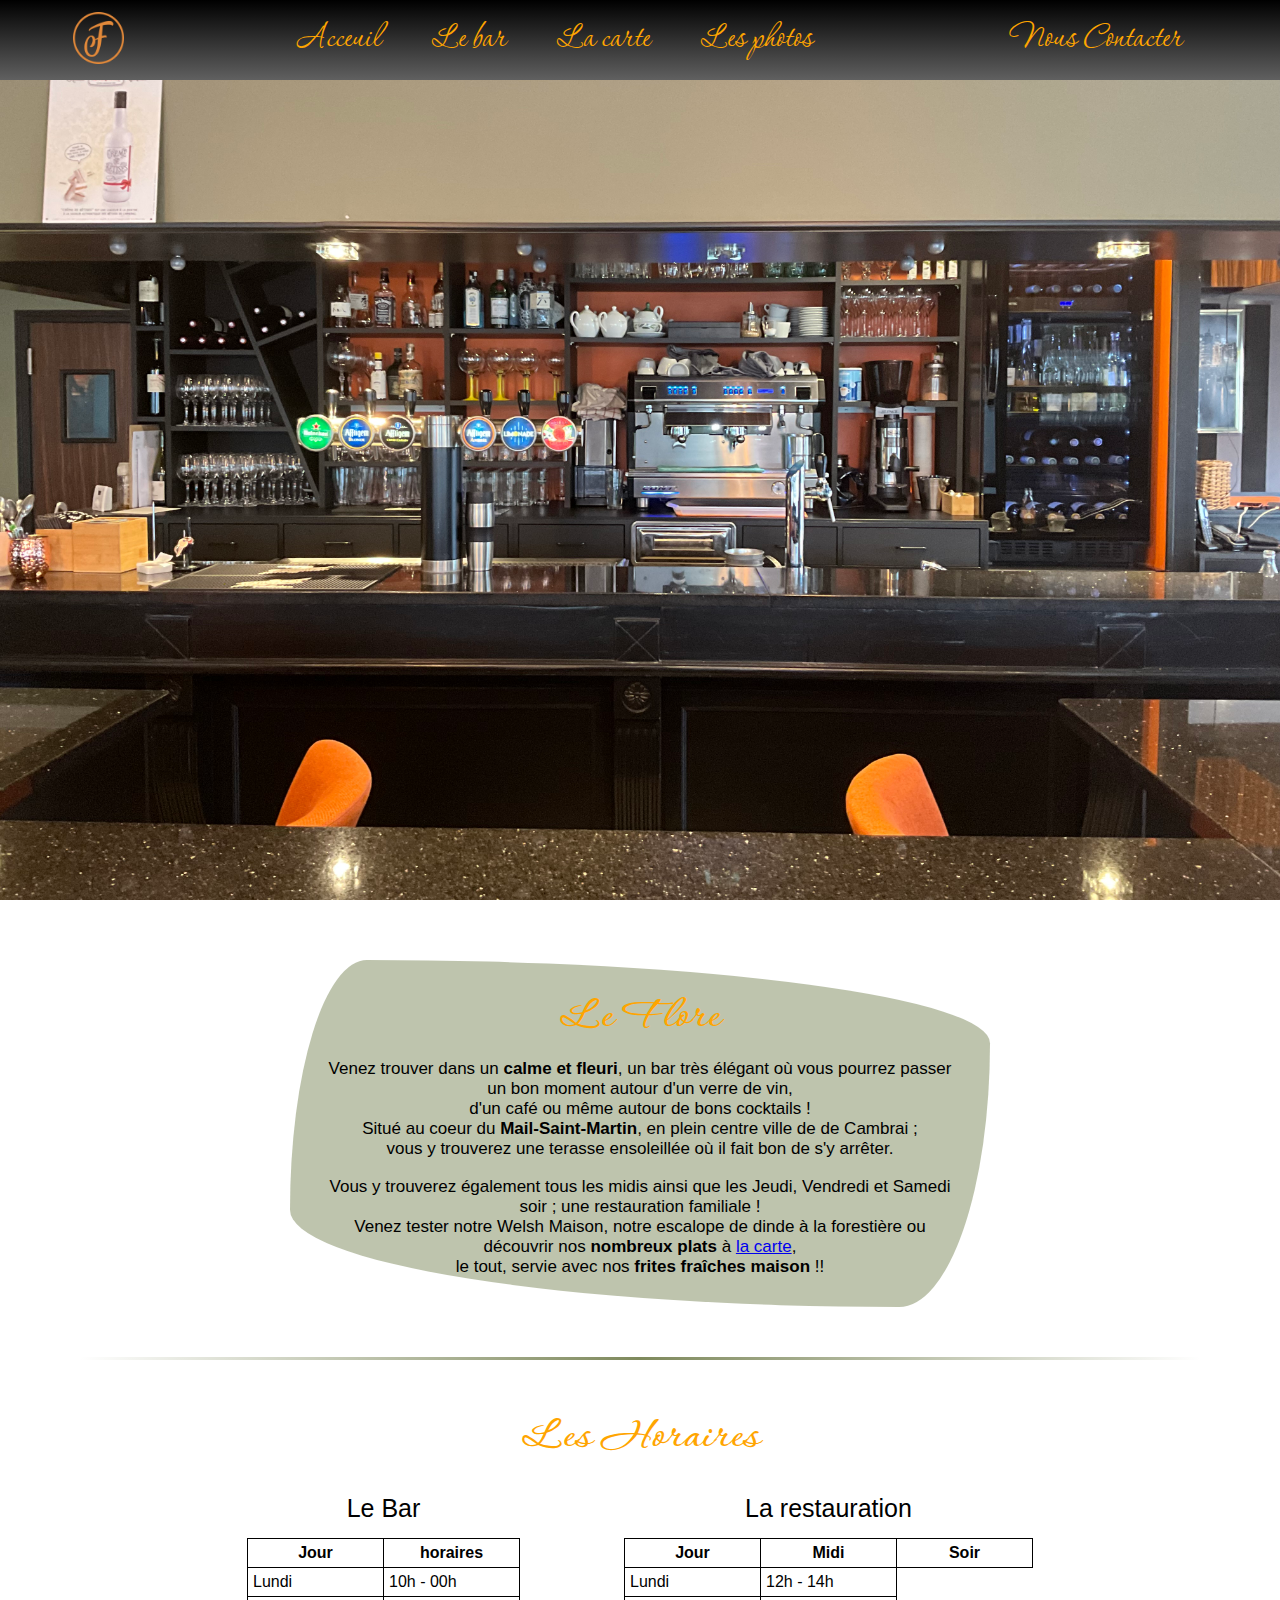
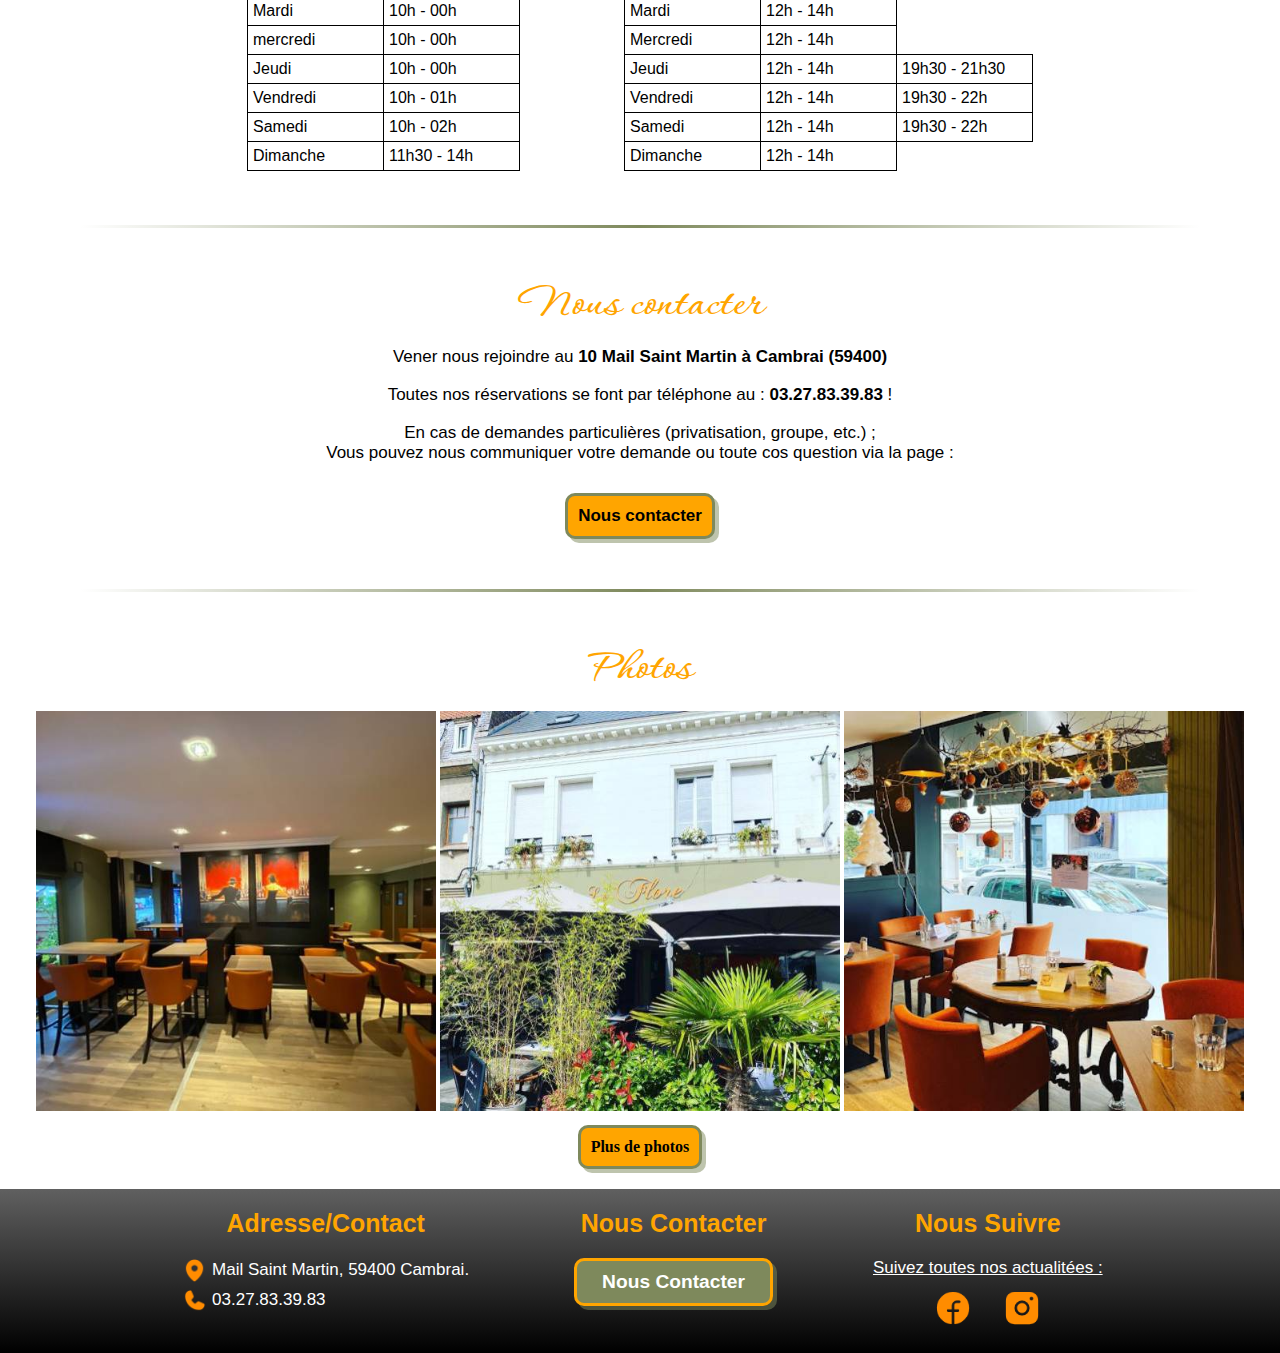
<file: Index.html>
<!DOCTYPE html>
<html lang="fr">
    <head>
        <meta charset="utf-8">
        <title>Le Flore Cambrai</title>
        <link rel="stylesheet" href="styles/style.css">
        <link rel="stylesheet" href="styles/index.css">
        <link rel="preconnect" href="https://fonts.googleapis.com">
        <link rel="preconnect" href="https://fonts.gstatic.com" crossorigin>
        <link href="https://fonts.googleapis.com/css2?family=Corinthia:wght@400;700&display=swap" rel="stylesheet">
    </head>
    <body>
        <header>
            <nav>
                <div class="nav-gauche">
                    <a href="index.html"><img src="icones/flore-icone.png" id="logo-flore"></a><!--voir pour remplacer par le logo-->
                </div>
                <div class="nav-milieu"><!--Navigation centrale-->
                    <a href="index.html">Acceuil</a>
                    <a href="bar.html">Le bar</a>
                    <a href="carte.html">La carte</a>
                    <a href="photos.html">Les photos</a>
                </div>
                <div class="nav-droite"><!--Navigation droite-->
                    <a href="contact.html">Nous Contacter</a>
                </div>
            </nav>
        </header>
        <main>
            <section id="image-acceuil">
                <div class="image-acceuil" style="background-image: url(image/IMG_0042.jpg);">
                    <!--<div class="texte-acceuil">
                        <h4>Bar - Brasserie</h4>
                        <h1>Le Flore (Cambrai)</h1>
                    </div>--> <!--Voir selon la photo pour mettre le texte au centre de l'acceuil-->
                </div>
            </section>
            <section id="presentation"><!--Voir pour améliorer et détailler la présentation-->
                <h1>Le Flore</h1>
                <p>Venez trouver dans un <strong>calme et fleuri</strong>,
                    un bar très élégant où vous pourrez passer un bon moment autour d'un verre de vin,</br>
                    d'un café ou même autour de bons cocktails !</br>
                    Situé au coeur du <strong>Mail-Saint-Martin</strong>, en plein centre ville de de Cambrai ;
                </br>vous y trouverez une terasse ensoleillée où il fait bon de s'y arrêter.</p>
                    <br>
                <p>Vous y trouverez également tous les midis ainsi que les Jeudi, Vendredi et Samedi soir ; une restauration familiale !</br>
                    Venez tester notre Welsh Maison, notre escalope de dinde à la forestière ou découvrir nos <strong>nombreux plats</strong> à <a href="carte.html">la carte</a>,</br>
                    le tout, servie avec nos <strong>frites fraîches maison</strong> !!</p>
            </section>
            <hr>
            <section id="horaires"><!--Attention changement d'horaires prévu-->
                <h1>Les Horaires</h1>
                <table>
                    <caption>Le Bar</caption>
                    <tr>
                        <th>Jour</th>
                        <th>horaires</th>
                    </tr>
                    <tr>
                        <td>Lundi</td>
                        <td>10h - 00h</td>
                    </tr>
                    <tr>
                        <td>Mardi</td>
                        <td>10h - 00h</td>
                    </tr>
                    <tr>
                        <td>mercredi</td>
                        <td>10h - 00h</td>
                    </tr>
                    <tr>
                        <td>Jeudi</td>
                        <td>10h - 00h</td>
                    </tr>
                    <tr>
                        <td>Vendredi</td>
                        <td>10h - 01h</td>
                    </tr>
                    <tr>
                        <td>Samedi</td>
                        <td>10h - 02h</td>
                    </tr>
                    <tr>
                        <td>Dimanche</td>
                        <td>11h30 - 14h</td>
                    </tr>
                </table>
                <table>
                    <caption>La restauration</caption>
                    <tr>
                        <th>Jour</th>
                        <th>Midi</th>
                        <th>Soir</th>
                    </tr>
                    <tr>
                        <td>Lundi</td>
                        <td>12h - 14h</td>
                    </tr>
                    <tr>
                        <td>Mardi</td>
                        <td>12h - 14h</td>
                    </tr>
                    <tr>
                        <td>Mercredi</td>
                        <td>12h - 14h</td>
                    </tr>
                    <tr>
                        <td>Jeudi</td>
                        <td>12h - 14h</td>
                        <td>19h30 - 21h30</td>
                    </tr>
                    <tr>
                        <td>Vendredi</td>
                        <td>12h - 14h</td>
                        <td>19h30 - 22h</td>
                    </tr>
                    <tr>
                        <td>Samedi</td>
                        <td>12h - 14h</td>
                        <td>19h30 - 22h</td>
                    </tr>
                    <tr>
                        <td>Dimanche</td>
                        <td>12h - 14h</td>
                    </tr>
                </table>   
            </section>
            <hr>
            <section id="contact">
                <h1>Nous contacter</h1>
                <p>Vener nous rejoindre au <strong>10 Mail Saint Martin à Cambrai (59400)</strong></p>
                    </br>
                <p>Toutes nos réservations se font par téléphone au : <strong>03.27.83.39.83</strong> !</p>
                    </br>
                <p>En cas de demandes particulières (privatisation, groupe, etc.) ;</br>
                Vous pouvez nous communiquer votre demande ou toute cos question via la page :</br>
                </br>
                <a href="contact.html">Nous contacter</a></p>
            </section>
            <hr>
            <section id="photos"><!--Voir pour les 3 photos les plus attrayantes-->
                <h1>Photos</h1>
                <img src="image/le-flore-int-2.jpg" alt="Une photo de la salle et de ses deux tableaux">
                <img src="image/le-flore-facade-1.jpg" alt="La façade du Flore derrière ses plantes abondantes">
                <img src="image/le-flore-int-3.jpg" alt="Une photo de la salle du Flore et de ses guirlande au thème de Noël">
            </br>
                <a href="photos.html" id="bouton-photos">Plus de photos</a>
            </section>
        </main>
        <footer>
            <div class="footer-main"><!--Footer partie Gauche-->
                <h4>Adresse/Contact</h4>
                    <div class="info-add">
                        <p><img src="icones/pin-icone.png" id="home-icone"> Mail Saint Martin, 59400 Cambrai.</p>
                    </div>
                    <div class="info-add">
                        <p><img src="icones/phone-icone.png" id="call-icone"> 03.27.83.39.83</p>
                    </div>
            </div>
            <div class="footer-main"><!--Footer partie centrale-->
                    <h4>Nous Contacter</h4>
                    <a href="contact.html" id="bouton-footer-contact">Nous Contacter</a>
            </div>
            <div class="footer-main"><!--Footer partie droite-->
                <h4>Nous Suivre</h4><!--Ajouter logo et liens Facebook et instagram-->
                <p id="link-reseaux">Suivez toutes nos actualitées :</p>
                <a href="https://www.facebook.com/profile.php?id=100052680258353"><img src="icones/facebook-icone.png" id="facebook-icone"></a>
                <a href="https://www.instagram.com/le_flore_cambrai_/"><img src="icones/instagram-icone.png" id="insta-icone"></a>
            </div>
        </footer>
    </body>
</html>
</file>
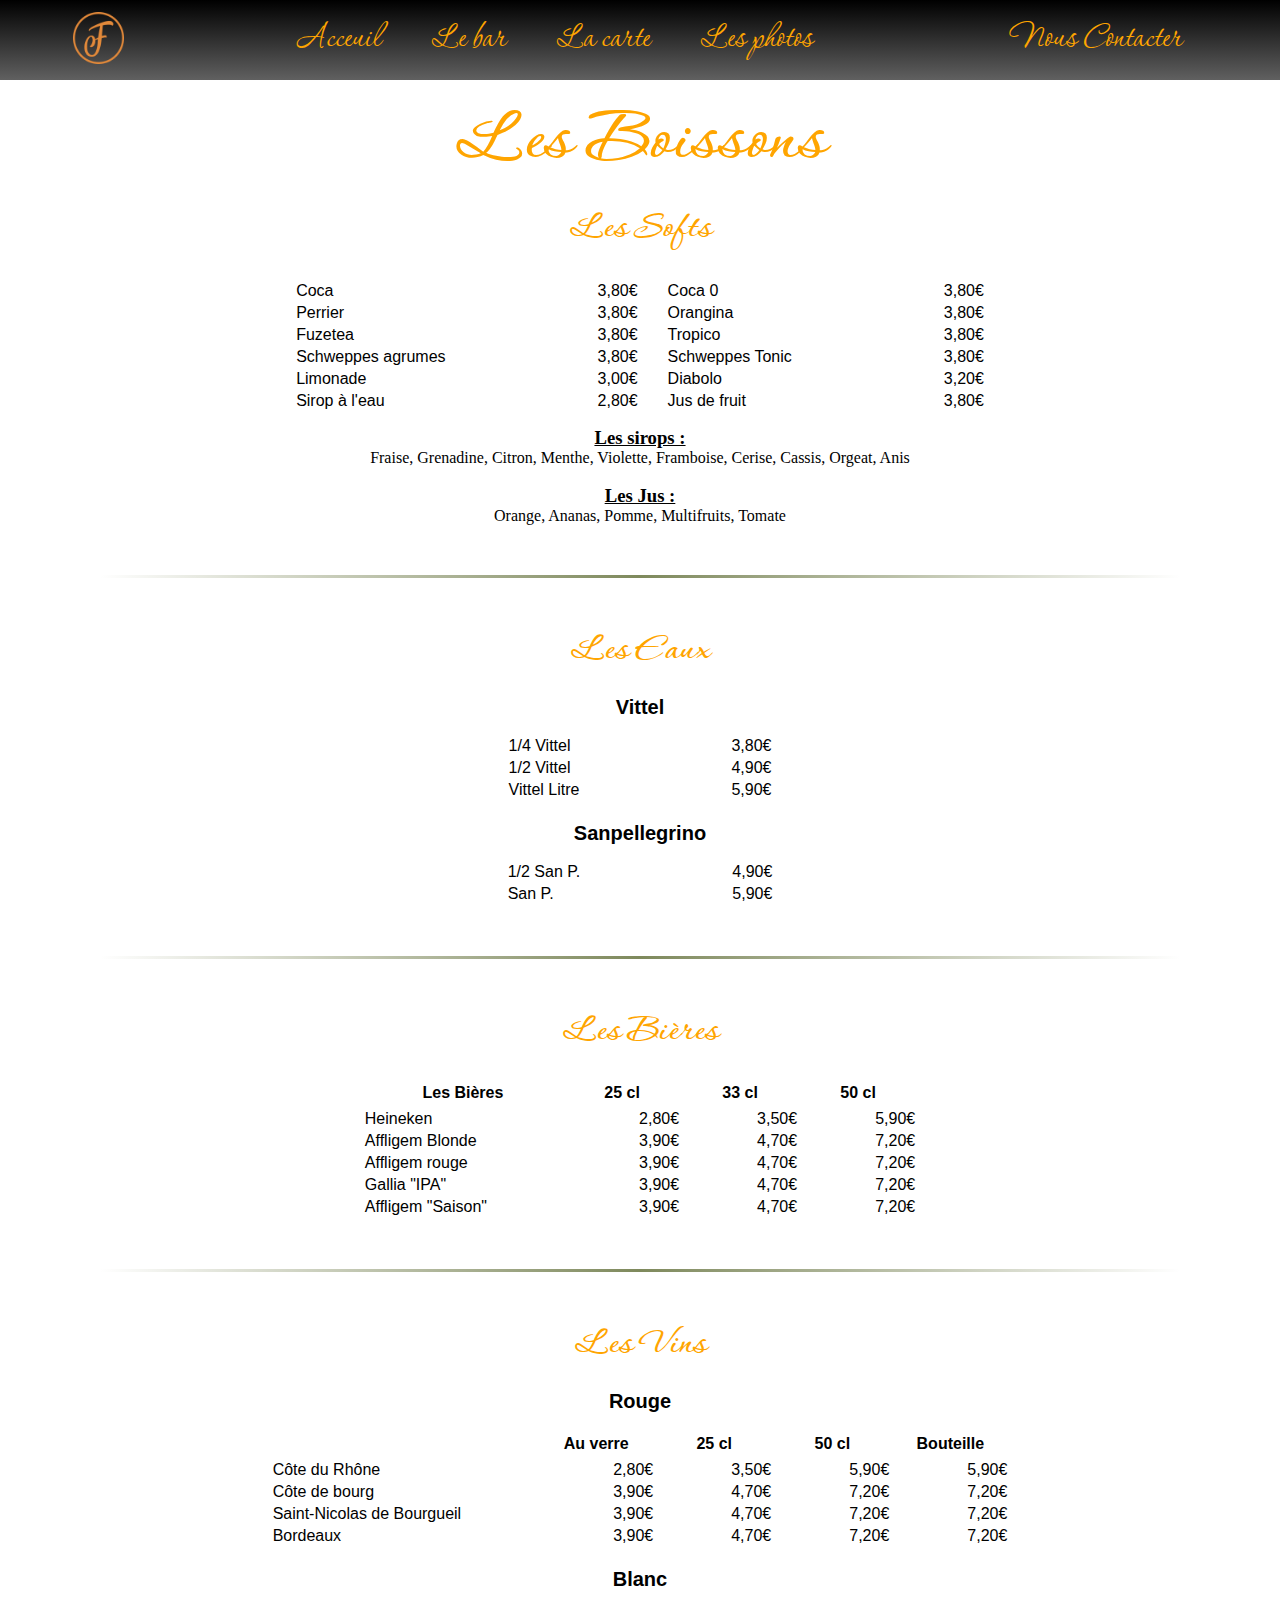
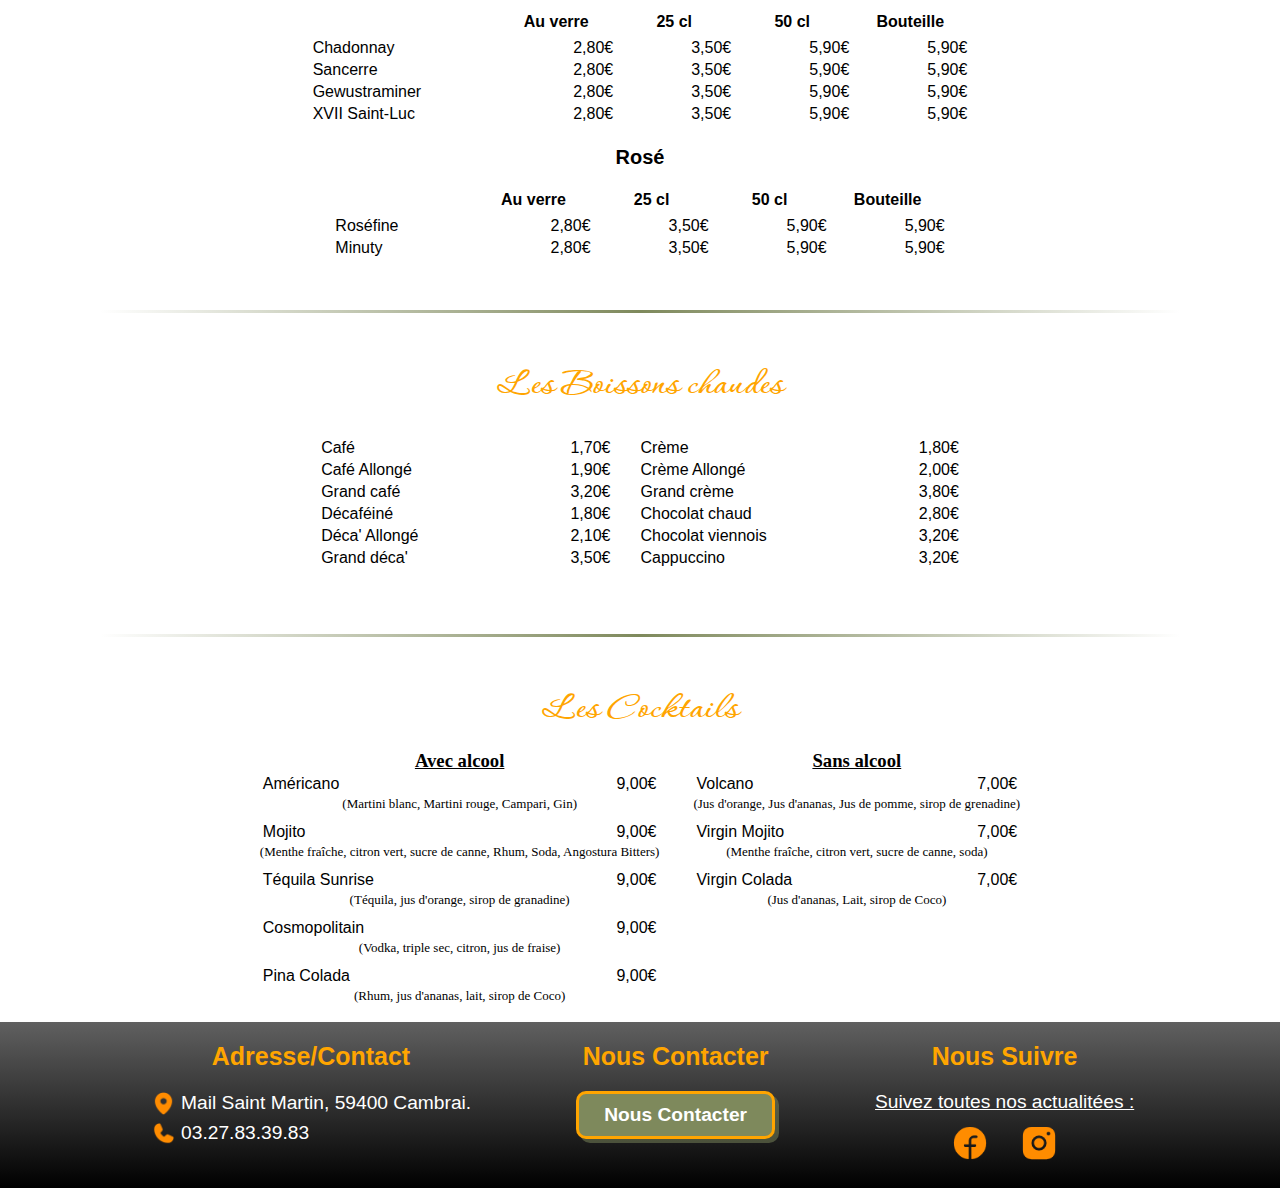
<file: bar.html>
<!DOCTYPE html>
<html lang="fr">
    <head>
        <meta charset="utf-8">
        <title>Le Flore Cambrai</title>
        <link rel="stylesheet" href="styles/style.css">
        <link rel="stylesheet" href="styles/carte.css">
        <link rel="preconnect" href="https://fonts.googleapis.com">
        <link rel="preconnect" href="https://fonts.gstatic.com" crossorigin>
        <link href="https://fonts.googleapis.com/css2?family=Corinthia:wght@400;700&display=swap" rel="stylesheet">
    </head>
    <body>
        <header>
            <nav>
                <div class="nav-gauche">
                    <a href="index.html"><img src="icones/flore-icone.png" id="logo-flore"></a><!--voir pour remplacer par le logo-->
                </div>
                <div class="nav-milieu"><!--Navigation centrale-->
                    <a href="index.html">Acceuil</a>
                    <a href="bar.html">Le bar</a>
                    <a href="carte.html">La carte</a>
                    <a href="photos.html">Les photos</a>
                </div>
                <div class="nav-droite"><!--Navigation droite-->
                    <a href="contact.html">Nous Contacter</a>
                </div>
            </nav>
        </header>
        <main>
            <section class="boissons">
                <h1>Les Boissons</h1>
                    <section class="soft">
                        <h2>Les Softs</h2>
                            <table id="soft-table">
                                <tr>
                                    <td id="articles">Coca</td>
                                    <td id="prix">3,80€</td>
                                </tr>
                                <tr>
                                    <td id="articles">Perrier</td>
                                    <td id="prix">3,80€</td>
                                </tr>
                                <tr>
                                    <td id="articles">Fuzetea</td>
                                    <td id="prix">3,80€</td>
                                </tr>
                                <tr>
                                    <td id="articles">Schweppes agrumes</td>
                                    <td id="prix">3,80€</td>
                                </tr>
                                <tr>
                                    <td id="articles">Limonade</td>
                                    <td id="prix">3,00€</td>
                                </tr>
                                <tr>
                                    <td id="articles">Sirop à l'eau</td>
                                    <td id="prix">2,80€</td>
                                </tr>
                            </table>
                            <table id="soft-table">
                                <tr>
                                    <td id="articles">Coca 0</td>
                                    <td id="prix">3,80€</td>
                                </tr>
                                <tr>
                                    <td id="articles">Orangina</td>
                                    <td id="prix">3,80€</td>
                                </tr>
                                <tr>
                                    <td id="articles">Tropico</td>
                                    <td id="prix">3,80€</td>
                                </tr>
                                <tr>
                                    <td id="articles">Schweppes Tonic</td>
                                    <td id="prix">3,80€</td>
                                </tr>
                                <tr>
                                    <td id="articles">Diabolo</td>
                                    <td id="prix">3,20€</td>
                                </tr>
                                <tr>
                                    <td id="articles">Jus de fruit</td>
                                    <td id="prix">3,80€</td>
                                </tr>
                            </table>
                                <h3>Les sirops :</h3>
                                <p>Fraise, Grenadine, Citron, Menthe, Violette, Framboise, Cerise, Cassis, Orgeat, Anis</p>
                                    </br>
                                <h3>Les Jus :</h3>
                                <p>Orange, Ananas, Pomme, Multifruits, Tomate</p>
                    </section>
                        <hr>
                    <section class="eaux">
                        <h2>Les Eaux</h2>
                        <table id="vittel-table">
                                <caption>Vittel</caption>
                                <tr>
                                    <td id="articles">1/4 Vittel</td>
                                    <td id="prix">3,80€</td>
                                </tr>
                                <tr>
                                    <td id="articles">1/2 Vittel</td>
                                    <td id="prix">4,90€</td>
                                </tr>
                                <tr>
                                    <td id="articles">Vittel Litre</td>
                                    <td id="prix">5,90€</td>
                                </tr>
                        </table>
                        <table id="sanp-table">
                                <caption>Sanpellegrino</caption>
                                    <tr>
                                        <td id="articles">1/2 San P.</td>
                                        <td id="prix">4,90€</td>
                                    </tr>
                                    <tr>
                                        <td id="articles">San P.</td>
                                        <td id="prix">5,90€</td>
                                    </tr>
                        </table>
                    </section>
                        <hr>
                    <section class="bieres">
                        <h2>Les Bières</h2>
                            <table>
                                    <tr>
                                        <th>Les Bières</th>
                                        <th>25 cl</th>
                                        <th>33 cl</th>
                                        <th>50 cl</th>
                                    </tr>
                                    <tr>
                                        <td id="articles">Heineken</td>
                                        <td id="prix">2,80€</td>
                                        <td id="prix">3,50€</td>
                                        <td id="prix">5,90€</td>
                                    </tr>
                                    <tr>
                                        <td id="articles">Affligem Blonde</td>
                                        <td id="prix">3,90€</td>
                                        <td id="prix">4,70€</td>
                                        <td id="prix">7,20€</td>
                                    </tr>
                                    <tr>
                                        <td id="articles">Affligem rouge</td>
                                        <td id="prix">3,90€</td>
                                        <td id="prix">4,70€</td>
                                        <td id="prix">7,20€</td>
                                    </tr>
                                    <tr>
                                        <td id="articles">Gallia "IPA"</td>
                                        <td id="prix">3,90€</td>
                                        <td id="prix">4,70€</td>
                                        <td id="prix">7,20€</td>
                                    </tr>
                                    <tr>
                                        <td id="articles">Affligem "Saison"</td>
                                        <td id="prix">3,90€</td>
                                        <td id="prix">4,70€</td>
                                        <td id="prix">7,20€</td>
                                    </tr>
                            </table>
                    </section>
                        <hr>
                    <section class="vins"> <!--Attente de la nouvelle carte et des nouveaux prix-->
                        <h2>Les Vins</h2>
                            <table>
                        <caption>Rouge</caption>
                            <tr>
                                <th></th>
                                <th>Au verre</th>
                                <th>25 cl</th>
                                <th>50 cl</th>
                                <th>Bouteille</th>
                            </tr>
                            <tr>
                                <td id="articles">Côte du Rhône</td>
                                <td id="prix">2,80€</td>
                                <td id="prix">3,50€</td>
                                <td id="prix">5,90€</td>
                                <td id="prix">5,90€</td>
                            </tr>
                            <tr>
                                <td id="articles">Côte de bourg</td>
                                <td id="prix">3,90€</td>
                                <td id="prix">4,70€</td>
                                <td id="prix">7,20€</td>
                                <td id="prix">7,20€</td>
                            </tr>
                            <tr>
                                <td id="articles">Saint-Nicolas de Bourgueil</td>
                                <td id="prix">3,90€</td>
                                <td id="prix">4,70€</td>
                                <td id="prix">7,20€</td>
                                <td id="prix">7,20€</td>
                            </tr>
                            <tr>
                                <td id="articles">Bordeaux</td>
                                <td id="prix">3,90€</td>
                                <td id="prix">4,70€</td>
                                <td id="prix">7,20€</td>
                                <td id="prix">7,20€</td>
                            </tr>
                            </table>
                            <table>
                                <caption>Blanc</caption>
                                    <tr>
                                        <th></th>
                                        <th>Au verre</th>
                                        <th>25 cl</th>
                                        <th>50 cl</th>
                                        <th>Bouteille</th>
                                    </tr>
                                    <tr>
                                        <td id="articles">Chadonnay</td>
                                        <td id="prix">2,80€</td>
                                        <td id="prix">3,50€</td>
                                        <td id="prix">5,90€</td>
                                        <td id="prix">5,90€</td>
                                    </tr>
                                    <tr>
                                        <td id="articles">Sancerre</td>
                                        <td id="prix">2,80€</td>
                                        <td id="prix">3,50€</td>
                                        <td id="prix">5,90€</td>
                                        <td id="prix">5,90€</td>
                                    </tr>
                                    <tr>
                                        <td id="articles">Gewustraminer</td>
                                        <td id="prix">2,80€</td>
                                        <td id="prix">3,50€</td>
                                        <td id="prix">5,90€</td>
                                        <td id="prix">5,90€</td>
                                    </tr>
                                    <tr>
                                        <td id="articles">XVII Saint-Luc</td>
                                        <td id="prix">2,80€</td>
                                        <td id="prix">3,50€</td>
                                        <td id="prix">5,90€</td>
                                        <td id="prix">5,90€</td>
                                    </tr>
                            </table>
                            <table>
                                <caption>Rosé</caption>
                                    <tr>
                                        <th></th>
                                        <th>Au verre</th>
                                        <th>25 cl</th>
                                        <th>50 cl</th>
                                        <th>Bouteille</th>
                                    </tr>
                                    <tr>
                                        <td id="articles">Roséfine</td>
                                        <td id="prix">2,80€</td>
                                        <td id="prix">3,50€</td>
                                        <td id="prix">5,90€</td>
                                        <td id="prix">5,90€</td>
                                    </tr>
                                    <tr>
                                        <td id="articles">Minuty</td>
                                        <td id="prix">2,80€</td>
                                        <td id="prix">3,50€</td>
                                        <td id="prix">5,90€</td>
                                        <td id="prix">5,90€</td>
                                    </tr>
                            </table>
                    </section>
                        <hr>
                    <section class="chaud">
                        <h2>Les Boissons chaudes</h2>
                            <table id="chaud-table">
                                <tr>
                                    <td id="articles">Café</td>
                                    <td id="prix">1,70€</td>
                                </tr>
                                <tr>
                                    <td id="articles">Café Allongé</td>
                                    <td id="prix">1,90€</td>
                                </tr>
                                <tr>
                                    <td id="articles">Grand café</td>
                                    <td id="prix">3,20€</td>
                                </tr>
                                <tr>
                                    <td id="articles">Décaféiné</td>
                                    <td id="prix">1,80€</td>
                                </tr>
                                <tr>
                                    <td id="articles">Déca' Allongé</td>
                                    <td id="prix">2,10€</td>
                                </tr>
                                <tr>
                                    <td id="articles">Grand déca'</td>
                                    <td id="prix">3,50€</td>
                                </tr>
                            </table>
                            <table id="chaud-table">
                                <tr>
                                    <td id="articles">Crème</td>
                                    <td id="prix">1,80€</td>
                                </tr>
                                <tr>
                                    <td id="articles">Crème Allongé</td>
                                    <td id="prix">2,00€</td>
                                </tr>
                                <tr>
                                    <td id="articles">Grand crème</td>
                                    <td id="prix">3,80€</td>
                                </tr>
                                <tr>
                                    <td id="articles">Chocolat chaud</td>
                                    <td id="prix">2,80€</td>
                                </tr>
                                <tr>
                                    <td id="articles">Chocolat viennois</td>
                                    <td id="prix">3,20€</td>
                                </tr>
                                <tr>
                                    <td id="articles">Cappuccino</td>
                                    <td id="prix">3,20€</td>
                                </tr>
                            </table>
                    </section>
                        <hr>
                    <section class="cocktails">
                        <h2>Les Cocktails</h2>
                            <div class="avec-alcool">
                                <h3>Avec alcool</h3>
                                    <table class="cocktails">
                                        <tr>
                                            <td id="articles">Américano</td>
                                            <td id="prix">9,00€</td>
                                        </tr>
                                    </table>
                                        <P id="ingredients-cocktails">(Martini blanc, Martini rouge, Campari, Gin)</P>
                                    <table class="cocktails">
                                        <tr>
                                            <td id="articles">Mojito</td>
                                            <td id="prix">9,00€</td>
                                        </tr>
                                    </table>
                                        <P id="ingredients-cocktails">(Menthe fraîche, citron vert, sucre de canne, Rhum, Soda, Angostura Bitters)</P>
                                    <table class="cocktails">
                                        <tr>
                                            <td id="articles">Téquila Sunrise</td>
                                            <td id="prix">9,00€</td>
                                        </tr>
                                    </table>
                                        <P id="ingredients-cocktails">(Téquila, jus d'orange, sirop de granadine)</P>
                                    <table class="cocktails">
                                        <tr>
                                            <td id="articles">Cosmopolitain</td>
                                            <td id="prix">9,00€</td>
                                        </tr>
                                    </table>
                                        <P id="ingredients-cocktails">(Vodka, triple sec, citron, jus de fraise)</P>
                                    <table class="cocktails">
                                        <tr>
                                            <td id="articles">Pina Colada</td>
                                            <td id="prix">9,00€</td>
                                        </tr>
                                    </table>
                                        <P id="ingredients-cocktails">(Rhum, jus d'ananas, lait, sirop de Coco)</P>
                            </div>
                            <div class="sans-alcool">
                                <h3>Sans alcool</h3>
                                    <table class="cocktails">
                                        <tr>
                                            <td id="articles">Volcano</td>
                                            <td id="prix">7,00€</td>
                                        </tr>
                                    </table>
                                        <P id="ingredients-cocktails">(Jus d'orange, Jus d'ananas, Jus de pomme, sirop de grenadine)</P>
                                    <table class="cocktails">
                                        <tr>
                                            <td id="articles">Virgin Mojito</td>
                                            <td id="prix">7,00€</td>
                                        </tr>
                                    </table>
                                        <P id="ingredients-cocktails">(Menthe fraîche, citron vert, sucre de canne, soda)</P>
                                    <table class="cocktails">
                                        <tr>
                                            <td id="articles">Virgin Colada</td>
                                            <td id="prix">7,00€</td>
                                        </tr>
                                    </table>
                                        <P id="ingredients-cocktails">(Jus d'ananas, Lait, sirop de Coco)</P>
                            </div>
                    </section>
            </section>
        </main>
        <footer>
            <div class="footer-main"><!--Footer partie Gauche-->
                <h4>Adresse/Contact</h4>
                    <div class="info-add">
                        <p><img src="icones/pin-icone.png" id="home-icone"> Mail Saint Martin, 59400 Cambrai.</p>
                    </div>
                    <div class="info-add">
                        <p><img src="icones/phone-icone.png" id="call-icone"> 03.27.83.39.83</p>
                    </div>
            </div>
            <div class="footer-main"><!--Footer partie centrale-->
                    <h4>Nous Contacter</h4>
                    <a href="contact.html" id="bouton-footer-contact">Nous Contacter</a>
            </div>
            <div class="footer-main"><!--Footer partie droite-->
                <h4>Nous Suivre</h4><!--Ajouter logo et liens Facebook et instagram-->
                <p id="link-reseaux">Suivez toutes nos actualitées :</p>
                <a href="https://www.facebook.com/profile.php?id=100052680258353"><img src="icones/facebook-icone.png" id="facebook-icone"></a>
                <a href="https://www.instagram.com/le_flore_cambrai_/"><img src="icones/instagram-icone.png" id="insta-icone"></a>
            </div>
        </footer>
    </body>
</html>
</file>
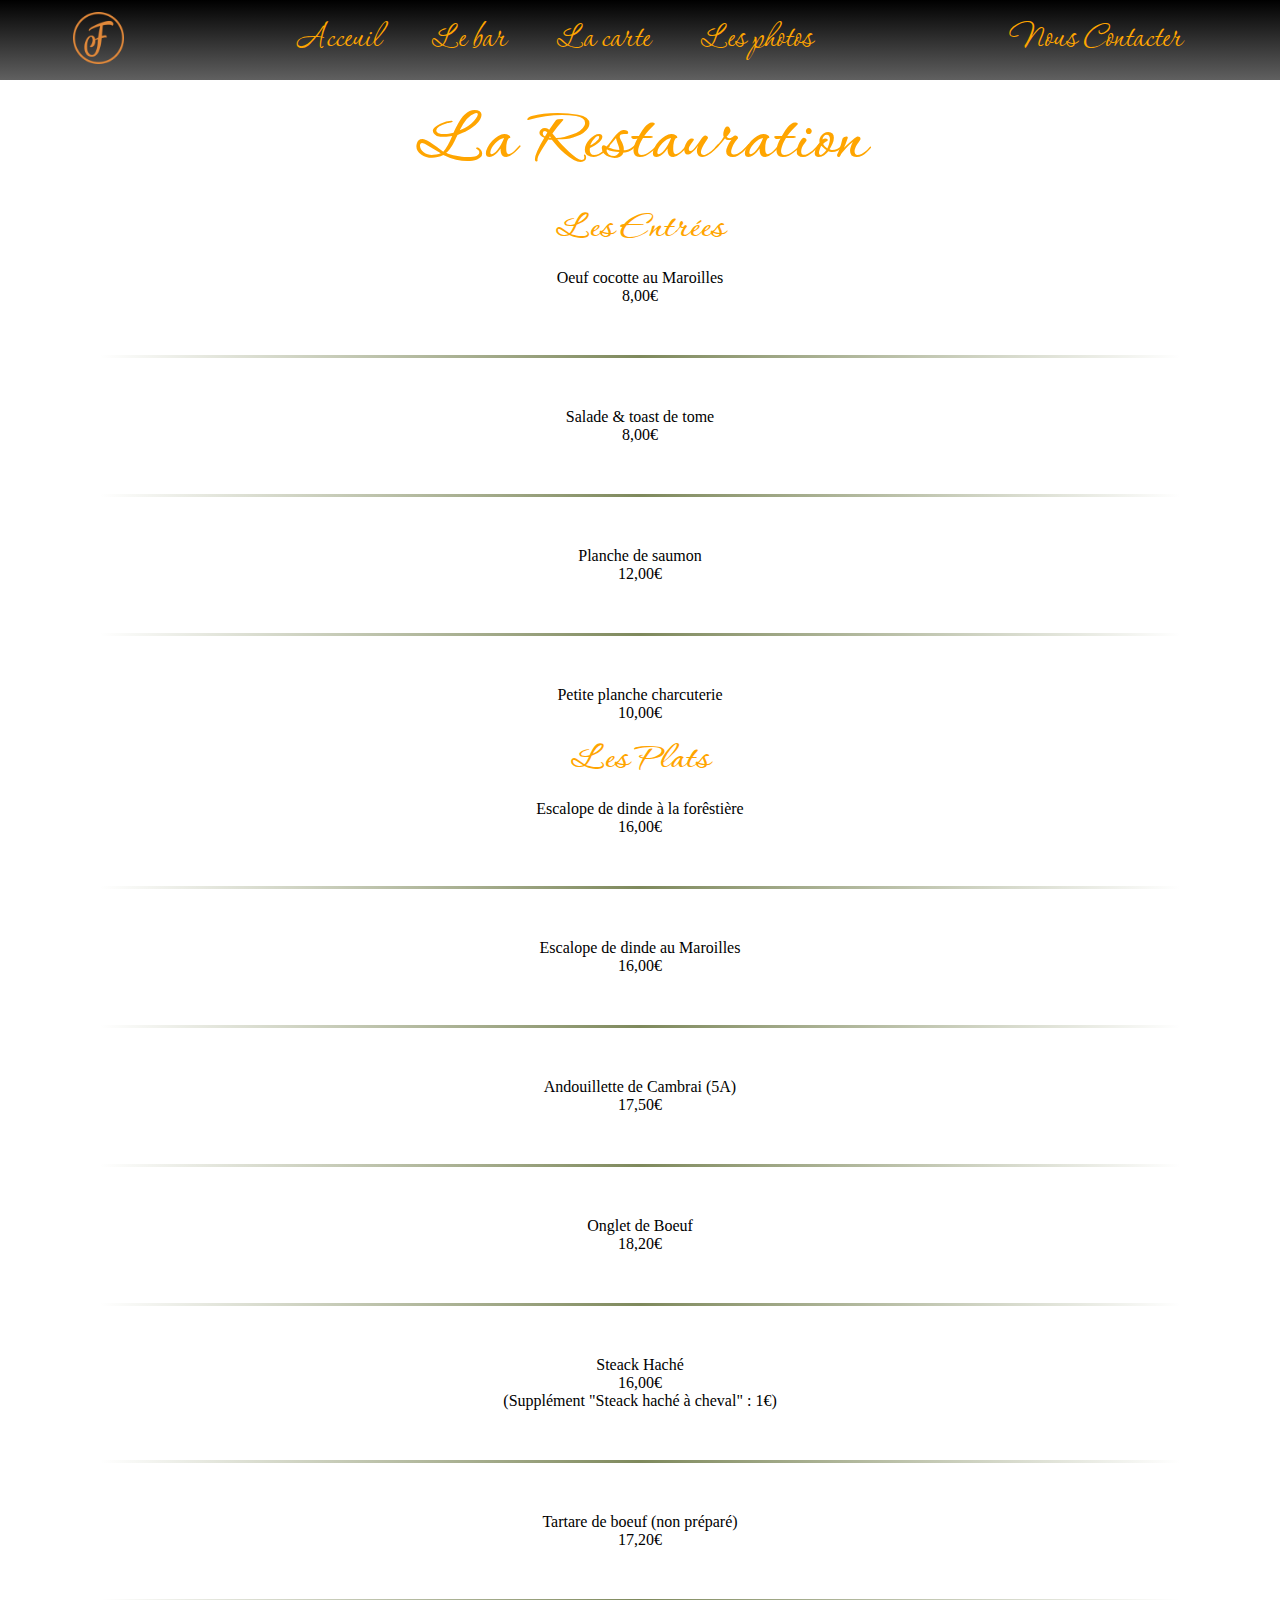
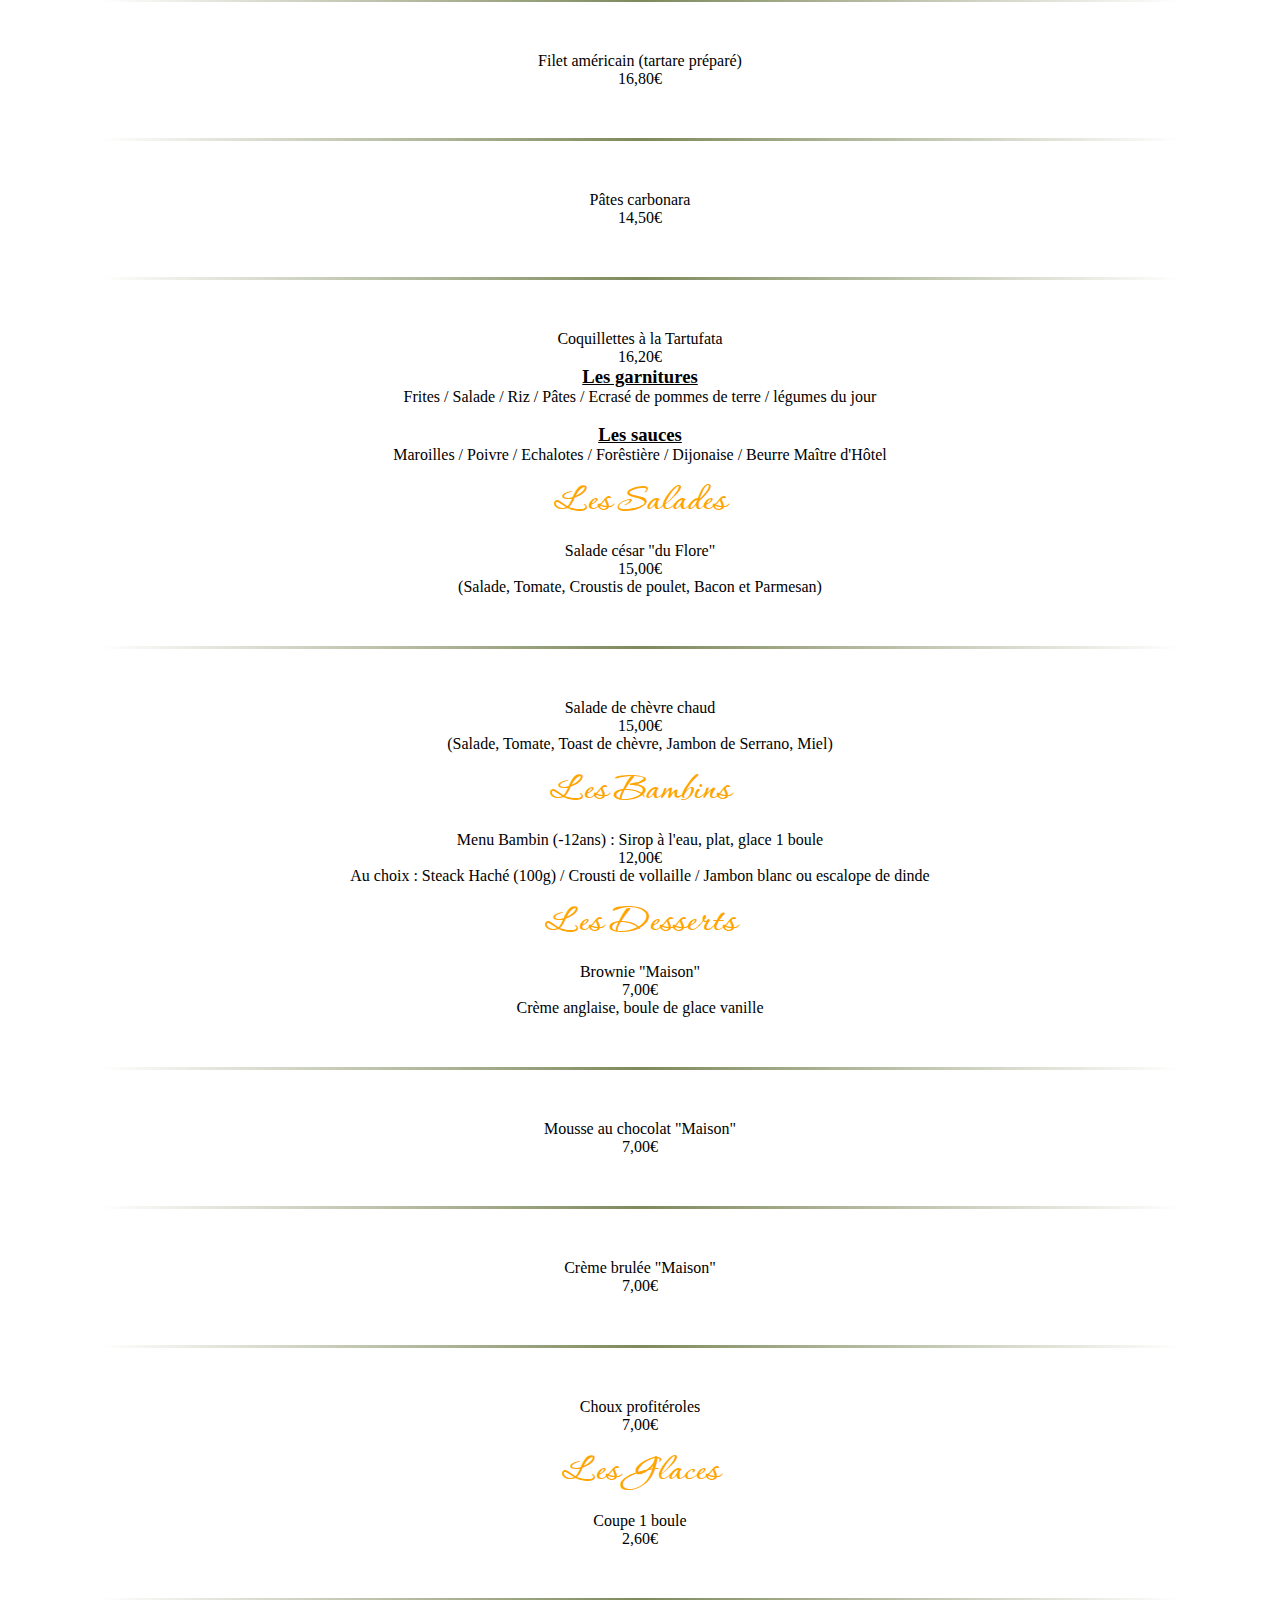
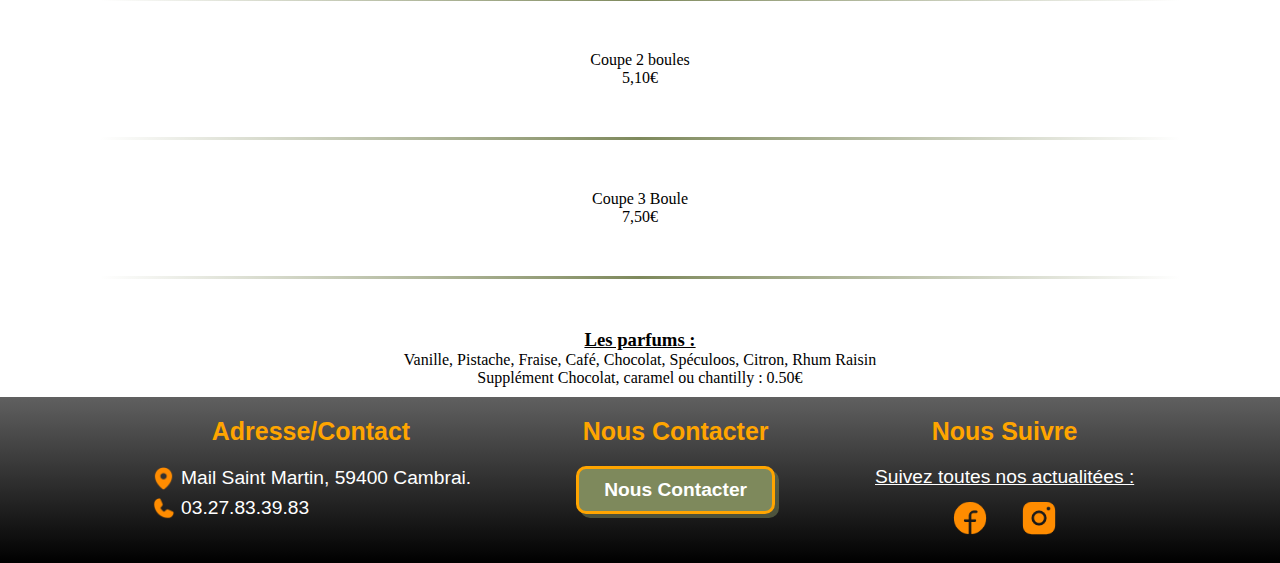
<file: carte.html>
<!DOCTYPE html>
<html lang="fr">
    <head>
        <meta charset="utf-8">
        <title>Le Flore Cambrai</title>
        <link rel="stylesheet" href="styles/style.css">
        <link rel="stylesheet" href="styles/carte.css">
        <link rel="stylesheet" href="styles/carte.css">
        <link rel="preconnect" href="https://fonts.googleapis.com">
        <link rel="preconnect" href="https://fonts.gstatic.com" crossorigin>
        <link href="https://fonts.googleapis.com/css2?family=Corinthia:wght@400;700&display=swap" rel="stylesheet">
    </head>
    <body>
        <header>
            <nav>
                <div class="nav-gauche">
                    <a href="index.html"><img src="icones/flore-icone.png" id="logo-flore"></a><!--voir pour remplacer par le logo-->
                </div>
                <div class="nav-milieu"><!--Navigation centrale-->
                    <a href="index.html">Acceuil</a>
                    <a href="bar.html">Le bar</a>
                    <a href="carte.html">La carte</a>
                    <a href="photos.html">Les photos</a>
                </div>
                <div class="nav-droite"><!--Navigation droite-->
                    <a href="contact.html">Nous Contacter</a>
                </div>
            </nav>
        </header>
            <main>
                <section class="restauration">
                        <h1>La Restauration</h1>
                            <section class="entrees">
                                <h2>Les Entrées</h2>
                                    <div class="block-plat-prix">
                                        <p id="titre-plat">Oeuf cocotte au Maroilles</p>
                                        <p id="prix-plat">8,00€</p>
                                    </div>
                                        <hr class="hr-page-carte">
                                    <div class="block-plat-prix">
                                        <p id="titre-plat">Salade & toast de tome</p>
                                        <p id="prix-plat">8,00€</p>
                                    </div>
                                        <hr class="hr-page-carte">
                                    <div class="block-plat-prix">
                                        <p id="titre-plat">Planche de saumon</p>
                                        <p id="prix-plat">12,00€</p>
                                    </div>
                                        <hr class="hr-page-carte">
                                    <div class="block-plat-prix">
                                        <p id="titre-plat">Petite planche charcuterie</p>
                                        <p id="prix-plat">10,00€</p>
                                    </div>
                            </section>
                            <section class="plats">
                                <h2>Les Plats</h2>
                                    <div class="block-plat-prix">
                                        <p id="titre-plat">Escalope de dinde à la forêstière</p>
                                        <p id="prix-plat">16,00€</p>
                                    </div>
                                        <hr class="hr-page-carte">
                                    <div class="block-plat-prix">
                                        <p id="titre-plat">Escalope de dinde au Maroilles</p>
                                        <p id="prix-plat">16,00€</p>
                                    </div>
                                        <hr class="hr-page-carte">
                                    <div class="block-plat-prix">
                                        <p id="titre-plat">Andouillette de Cambrai (5A)</p>
                                        <p id="prix-plat">17,50€</p>
                                    </div>
                                        <hr class="hr-page-carte">
                                    <div class="block-plat-prix">
                                        <p id="titre-plat">Onglet de Boeuf</p>
                                        <p id="prix-plat">18,20€</p>
                                    </div>
                                        <hr class="hr-page-carte">
                                    <div class="block-plat-prix">
                                        <p id="titre-plat">Steack Haché</p>
                                        <p id="prix-plat">16,00€</p>
                                    </div>
                                            <p id="infos-plat">(Supplément "Steack haché à cheval" : 1€)</p>
                                        <hr class="hr-page-carte">
                                    <div class="block-plat-prix">
                                        <p id="titre-plat">Tartare de boeuf <span id="infos-plat">(non préparé)</span></p>
                                        <p id="prix-plat">17,20€</p>
                                    </div>
                                        <hr class="hr-page-carte">
                                    <div class="block-plat-prix">
                                        <p id="titre-plat">Filet américain <span id="infos-plat">(tartare préparé)</span></p>
                                        <p id="prix-plat">16,80€</p>
                                    </div>
                                        <hr class="hr-page-carte">
                                    <div class="block-plat-prix">
                                        <p id="titre-plat">Pâtes carbonara</p>
                                        <p id="prix-plat">14,50€</p>
                                    </div>
                                        <hr class="hr-page-carte">
                                    <div class="block-plat-prix">
                                        <p id="titre-plat">Coquillettes à la Tartufata</p>
                                        <p id="prix-plat">16,20€</p>
                                    </div>
                                    <h3>Les garnitures</h3>
                                    <p>Frites / Salade / Riz / Pâtes / Ecrasé de pommes de terre / légumes du jour</p>
                                </br>
                                    <h3>Les sauces</h3>
                                    <p>Maroilles / Poivre / Echalotes / Forêstière / Dijonaise / Beurre Maître d'Hôtel</p>
                            </section>
                            <section class="salades">
                                <h2>Les Salades</h2>
                                    <div class="block-plat-prix">
                                        <p id="titre-plat">Salade césar "du Flore"</p>
                                        <p id="prix-plat">15,00€</p>
                                    </div>
                                            <p id="infos-plat">(Salade, Tomate, Croustis de poulet, Bacon et Parmesan)</p>
                                        <hr class="hr-page-carte">
                                    <div class="block-plat-prix">
                                        <p id="titre-plat">Salade de chèvre chaud</p>
                                        <p id="prix-plat">15,00€</p>
                                    </div>
                                            <p id="infos-plat">(Salade, Tomate, Toast de chèvre, Jambon de Serrano, Miel)</p>
                            </section>
                            <section class="bambins">
                                <h2>Les Bambins</h2>
                                    <div class="block-plat-prix">
                                        <p id="titre-plat">Menu Bambin (-12ans) : Sirop à l'eau, plat, glace 1 boule</p>
                                        <p id="prix-plat">12,00€</p>
                                    </div>
                                        <p id="infos-plat">Au choix : Steack Haché (100g) / Crousti de vollaille / Jambon blanc ou escalope de dinde</p>
                            </section>
                            <section class="desserts">
                                <h2>Les Desserts</h2>
                                    <div class="block-plat-prix">
                                        <p id="titre-plat">Brownie "Maison"</p>
                                        <p id="prix-plat">7,00€</p>
                                    </div>
                                        <p id="infos-plat">Crème anglaise, boule de glace vanille</p>
                                        <hr class="hr-page-carte">
                                    <div class="block-plat-prix">
                                        <p id="titre-plat">Mousse au chocolat "Maison"</p>
                                        <p id="prix-plat">7,00€</p>
                                    </div>
                                        <hr class="hr-page-carte">
                                    <div class="block-plat-prix">
                                        <p id="titre-plat">Crème brulée "Maison"</p>
                                        <p id="prix-plat">7,00€</p>
                                    </div>
                                        <hr class="hr-page-carte">
                                    <div class="block-plat-prix">
                                        <p id="titre-plat">Choux profitéroles</p>
                                        <p id="prix-plat">7,00€</p>
                                    </div>
                            </section>
                            <section class="glaces">
                                <h2>Les Glaces</h2>
                                    <div class="block-plat-prix">
                                        <p id="titre-plat">Coupe 1 boule</p>
                                        <p id="prix-plat">2,60€</p>
                                    </div>
                                        <hr class="hr-page-carte">
                                    <div class="block-plat-prix">
                                        <p id="titre-plat">Coupe 2 boules</p>
                                        <p id="prix-plat">5,10€</p>
                                    </div>
                                        <hr class="hr-page-carte">
                                    <div class="block-plat-prix">
                                        <p id="titre-plat">Coupe 3 Boule</p>
                                        <p id="prix-plat">7,50€</p>
                                    </div>
                                        <hr class="hr-page-carte">
                                    <h3>Les parfums :</h3>
                                        <p>Vanille, Pistache, Fraise, Café, Chocolat, Spéculoos, Citron, Rhum Raisin</p>
                                        <p>Supplément Chocolat, caramel ou chantilly : 0.50€</p>
                            </section>
                </section>
            </main>
        <footer>
            <div class="footer-main"><!--Footer partie Gauche-->
                <h4>Adresse/Contact</h4>
                    <div class="info-add">
                        <p><img src="icones/pin-icone.png" id="home-icone"> Mail Saint Martin, 59400 Cambrai.</p>
                    </div>
                    <div class="info-add">
                        <p><img src="icones/phone-icone.png" id="call-icone"> 03.27.83.39.83</p>
                    </div>
            </div>
            <div class="footer-main"><!--Footer partie centrale-->
                    <h4>Nous Contacter</h4>
                    <a href="contact.html" id="bouton-footer-contact">Nous Contacter</a>
            </div>
            <div class="footer-main"><!--Footer partie droite-->
                <h4>Nous Suivre</h4><!--Ajouter logo et liens Facebook et instagram-->
                <p id="link-reseaux">Suivez toutes nos actualitées :</p>
                <a href="https://www.facebook.com/profile.php?id=100052680258353"><img src="icones/facebook-icone.png" id="facebook-icone"></a>
                <a href="https://www.instagram.com/le_flore_cambrai_/"><img src="icones/instagram-icone.png" id="insta-icone"></a>
            </div>
        </footer>
    </body>
</html>
</file>
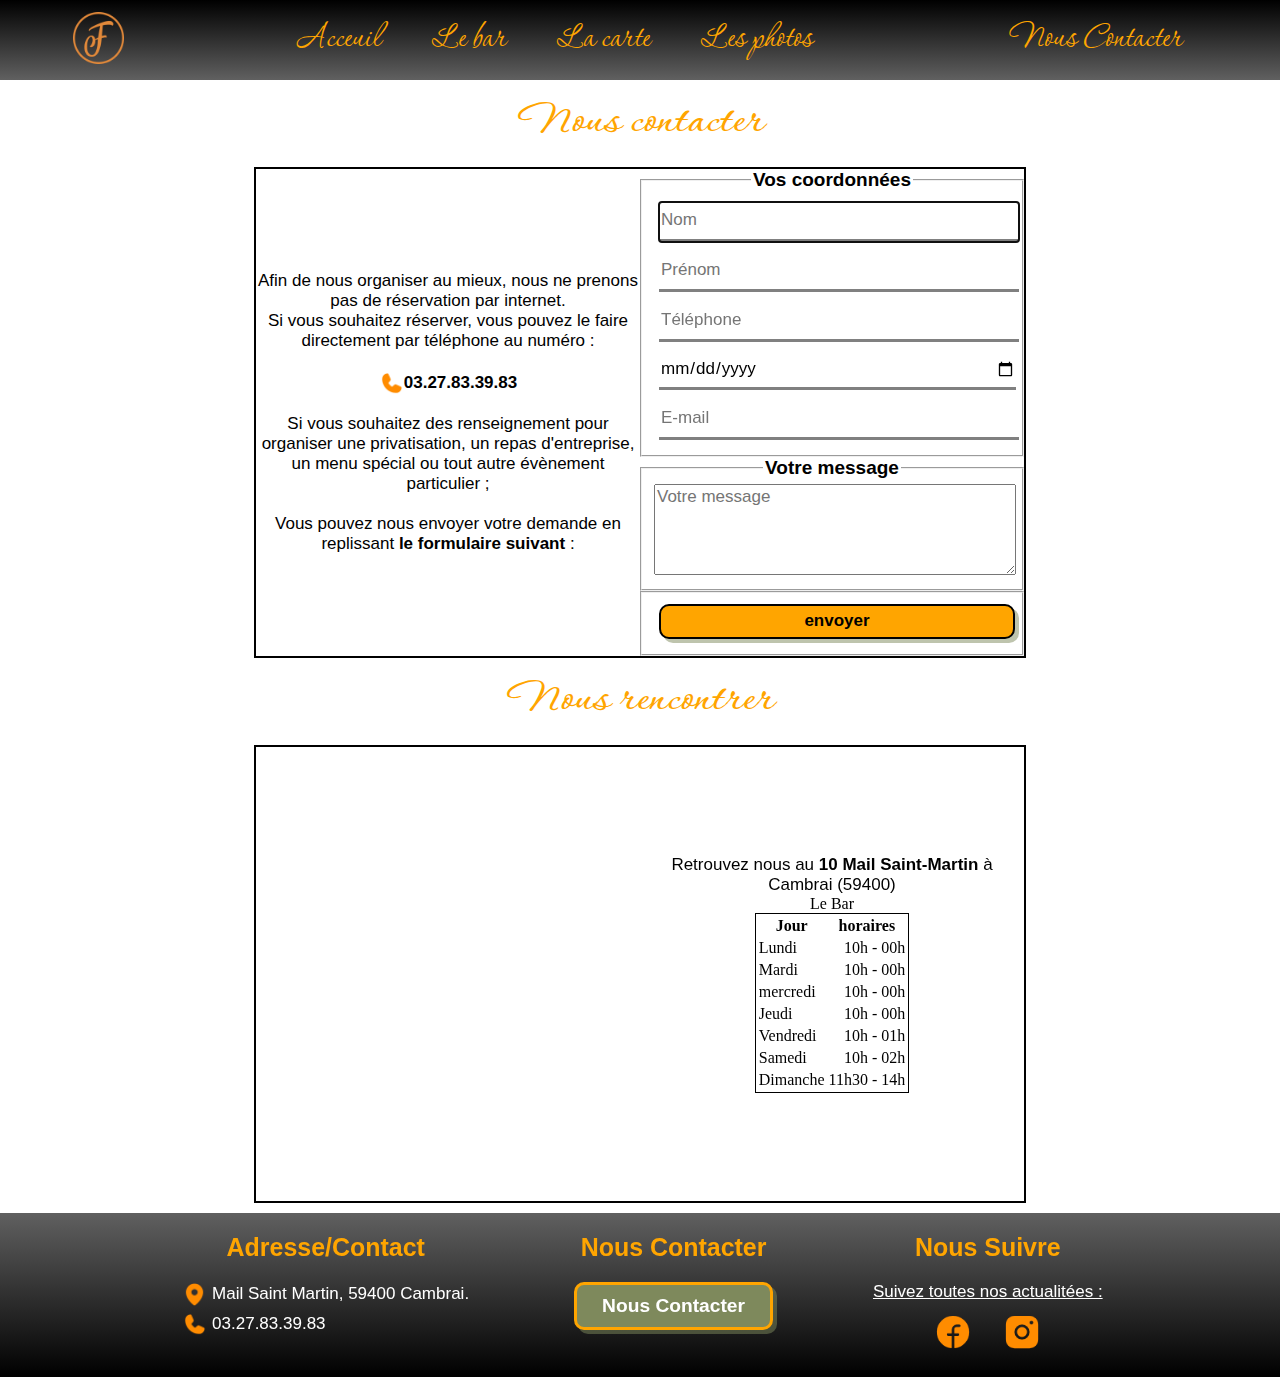
<file: contact.html>
<!DOCTYPE html>
<html lang="fr">
    <head>
        <meta charset="utf-8">
        <title>Le Flore Cambrai</title>
        <link rel="stylesheet" href="styles/style.css">
        <link rel="stylesheet" href="styles/contact.css">
        <link rel="preconnect" href="https://fonts.googleapis.com">
        <link rel="preconnect" href="https://fonts.gstatic.com" crossorigin>
        <link href="https://fonts.googleapis.com/css2?family=Corinthia:wght@400;700&display=swap" rel="stylesheet">
    </head>
    <body>
        <header>
            <nav>
                <div class="nav-gauche">
                    <a href="index.html"><img src="icones/flore-icone.png" id="logo-flore"></a><!--voir pour remplacer par le logo-->
                </div>
                <div class="nav-milieu"><!--Navigation centrale-->
                    <a href="index.html">Acceuil</a>
                    <a href="bar.html">Le bar</a>
                    <a href="carte.html">La carte</a>
                    <a href="photos.html">Les photos</a>
                </div>
                <div class="nav-droite"><!--Navigation droite-->
                    <a href="contact.html">Nous Contacter</a>
                </div>
            </nav>
        </header>
        <main>
            <section class="nous-contacter">
                <h1>Nous contacter</h1>
                    <div class="text-and-form">
                        <div id="contact-text">
                            <p>Afin de nous organiser au mieux, nous ne prenons pas de réservation par internet.</p>
                            <p>Si vous souhaitez réserver, vous pouvez le faire directement par téléphone au numéro :</br>
                                </br>
                            <img src="icones/phone-icone.png" id="call-icone"><strong>03.27.83.39.83</strong></p>
                                </br>
                            <p>Si vous souhaitez des renseignement pour organiser une privatisation, un repas d'entreprise,</br>
                                un menu spécial ou tout autre évènement particulier ;</br>
                                </br>Vous pouvez nous envoyer votre demande en replissant <strong>le formulaire suivant</strong> :</p>
                        </div>
                        <div id="contact-form">
                            <form method="get" action="">
                                <fieldset>
                                    <legend>Vos coordonnées</legend>
                                        <input type="text" name="nom" id="nom" placeholder="Nom" size="20" autofocus required>
                                        <input type="text" name="prenom" id="prenom" placeholder="Prénom" size="20" required>
                                            </br>
                                        <input type="tel" name="tel" id="tel" placeholder="Téléphone" size="20" required>
                                        <input type="date" name="date" id="date">
                                            </br>
                                        <input type="email" name="email" id="email" placeholder="E-mail" size="30" .enght="20" required>
                                </fieldset>
                                <fieldset>
                                    <legend>Votre message</legend>
                                        <textarea name="Votre message" id="message" placeholder="Votre message"></textarea>
                                </fieldset>
                                <fieldset>
                                    <input type="submit" value="envoyer" id="bouton-envoyer">
                                </fieldset>
                        </div>
                    </div>
            </section>
        </hr>
            <section class="nous-rencontrer">
                <h1>Nous rencontrer</h1>
                    <div class="text-and-map">
                            <div id="map">
                                <iframe src="https://www.google.com/maps/embed?pb=!1m18!1m12!1m3!1d2555.254155893116!2d3.229863812699429!3d50.17508417142219!2m3!1f0!2f0!3f0!3m2!1i1024!2i768!4f13.1!3m3!1m2!1s0x47c2bb79430b5373%3A0xb21c568fd641b39a!2sLe%20Flore!5e0!3m2!1sfr!2sfr!4v1715027649211!5m2!1sfr!2sfr" width="600" height="450" style="border:0;" allowfullscreen="" loading="lazy" referrerpolicy="no-referrer-when-downgrade"></iframe>
                            </div>
                            <div id="map-text">
                                <p>Retrouvez nous au <strong>10 Mail Saint-Martin</strong> à Cambrai (59400)</p>
                                <p></p>
                                <table>
                                    <caption>Le Bar</caption>
                                    <tr>
                                        <th>Jour</th>
                                        <th>horaires</th>
                                    </tr>
                                    <tr>
                                        <td id="jour">Lundi</td>
                                        <td id="horaire">10h - 00h</td>
                                    </tr>
                                    <tr>
                                        <td id="jour">Mardi</td>
                                        <td id="horaire">10h - 00h</td>
                                    </tr>
                                    <tr>
                                        <td id="jour">mercredi</td>
                                        <td id="horaire">10h - 00h</td>
                                    </tr>
                                    <tr>
                                        <td id="jour">Jeudi</td>
                                        <td id="horaire">10h - 00h</td>
                                    </tr>
                                    <tr>
                                        <td id="jour">Vendredi</td>
                                        <td id="horaire">10h - 01h</td>
                                    </tr>
                                    <tr>
                                        <td id="jour">Samedi</td>
                                        <td id="horaire">10h - 02h</td>
                                    </tr>
                                    <tr>
                                        <td id="jour">Dimanche</td>
                                        <td id="horaire">11h30 - 14h</td>
                                    </tr>
                                </table>
                            </div>
                    </div>
            </section>
        </main>
        <footer>
            <div class="footer-main"><!--Footer partie Gauche-->
                <h4>Adresse/Contact</h4>
                    <div class="info-add">
                        <p><img src="icones/pin-icone.png" id="home-icone"> Mail Saint Martin, 59400 Cambrai.</p>
                    </div>
                    <div class="info-add">
                        <p><img src="icones/phone-icone.png" id="call-icone"> 03.27.83.39.83</p>
                    </div>
            </div>
            <div class="footer-main"><!--Footer partie centrale-->
                    <h4>Nous Contacter</h4>
                    <a href="contact.html" id="bouton-footer-contact">Nous Contacter</a>
            </div>
            <div class="footer-main"><!--Footer partie droite-->
                <h4>Nous Suivre</h4><!--Ajouter logo et liens Facebook et instagram-->
                <p id="link-reseaux">Suivez toutes nos actualitées :</p>
                <a href="https://www.facebook.com/profile.php?id=100052680258353"><img src="icones/facebook-icone.png" id="facebook-icone"></a>
                <a href="https://www.instagram.com/le_flore_cambrai_/"><img src="icones/instagram-icone.png" id="insta-icone"></a>
            </div>
        </footer>
    </body>
</html>
</file>
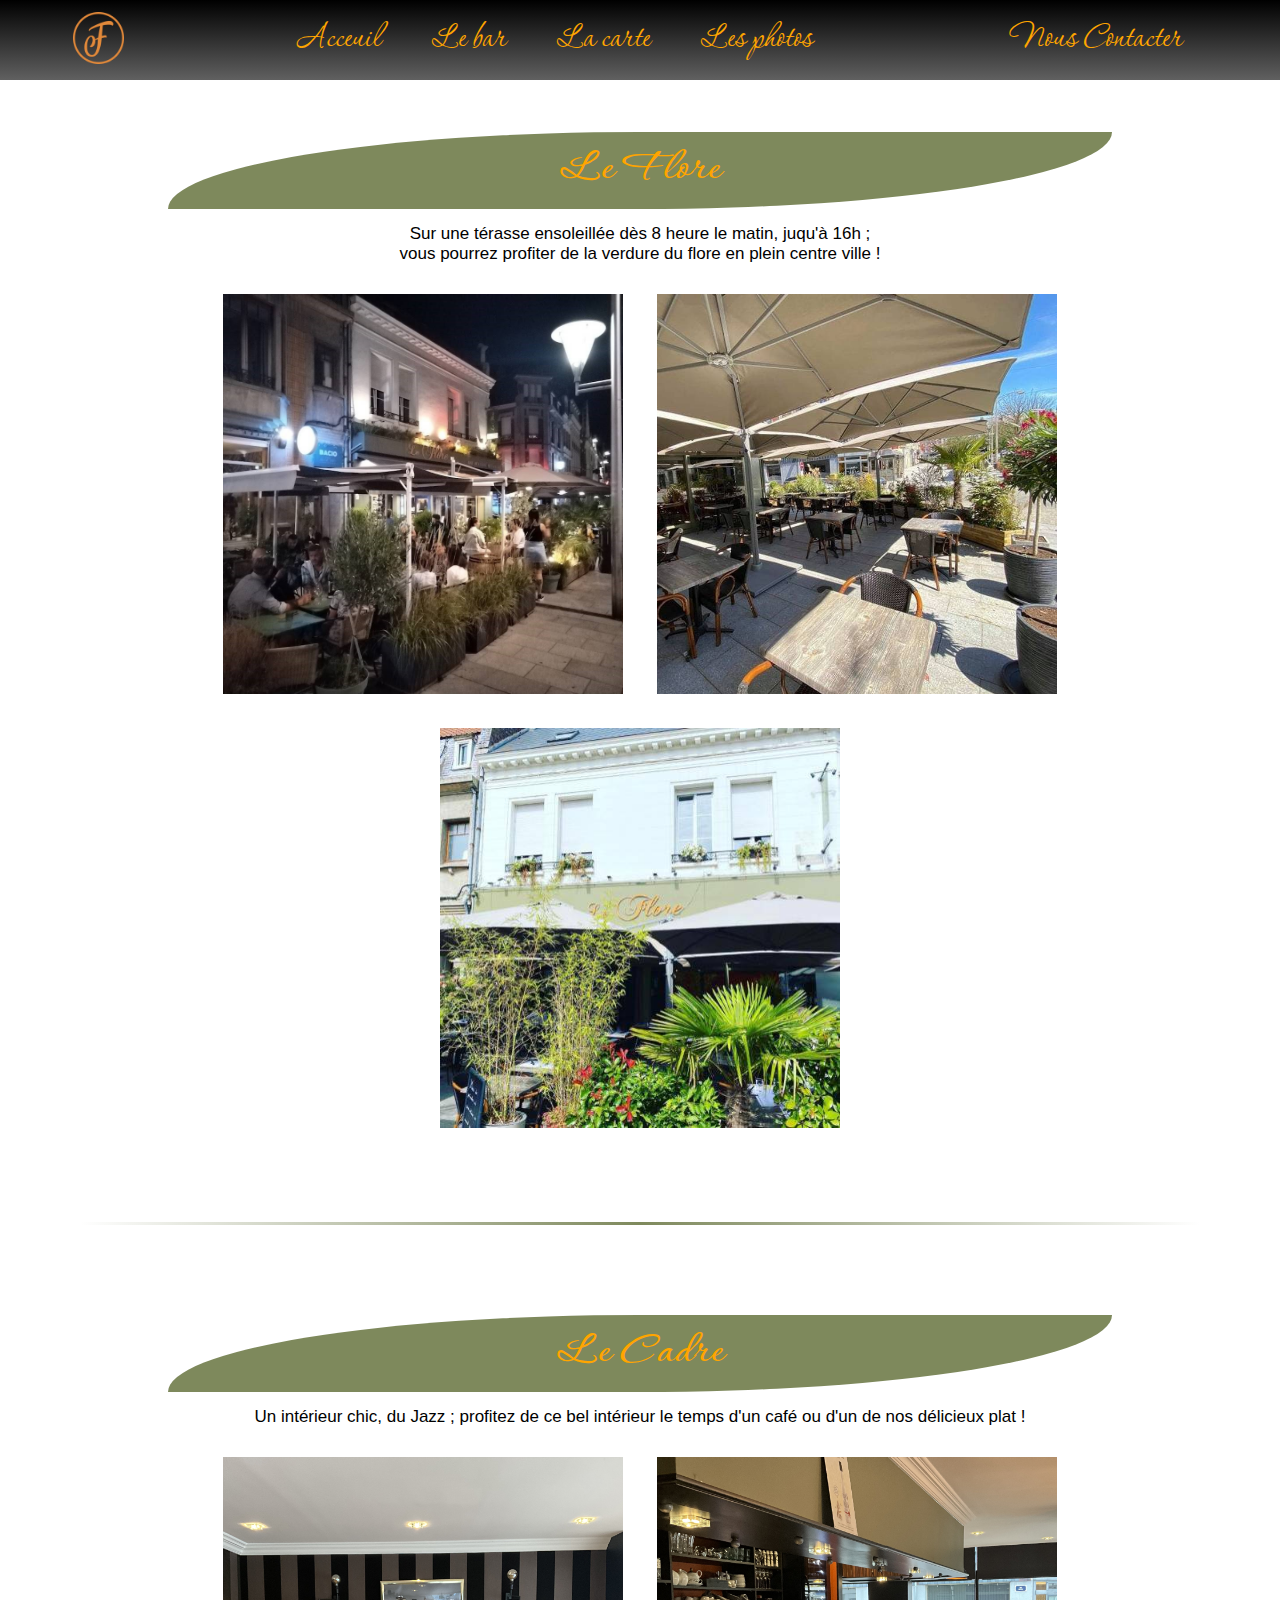
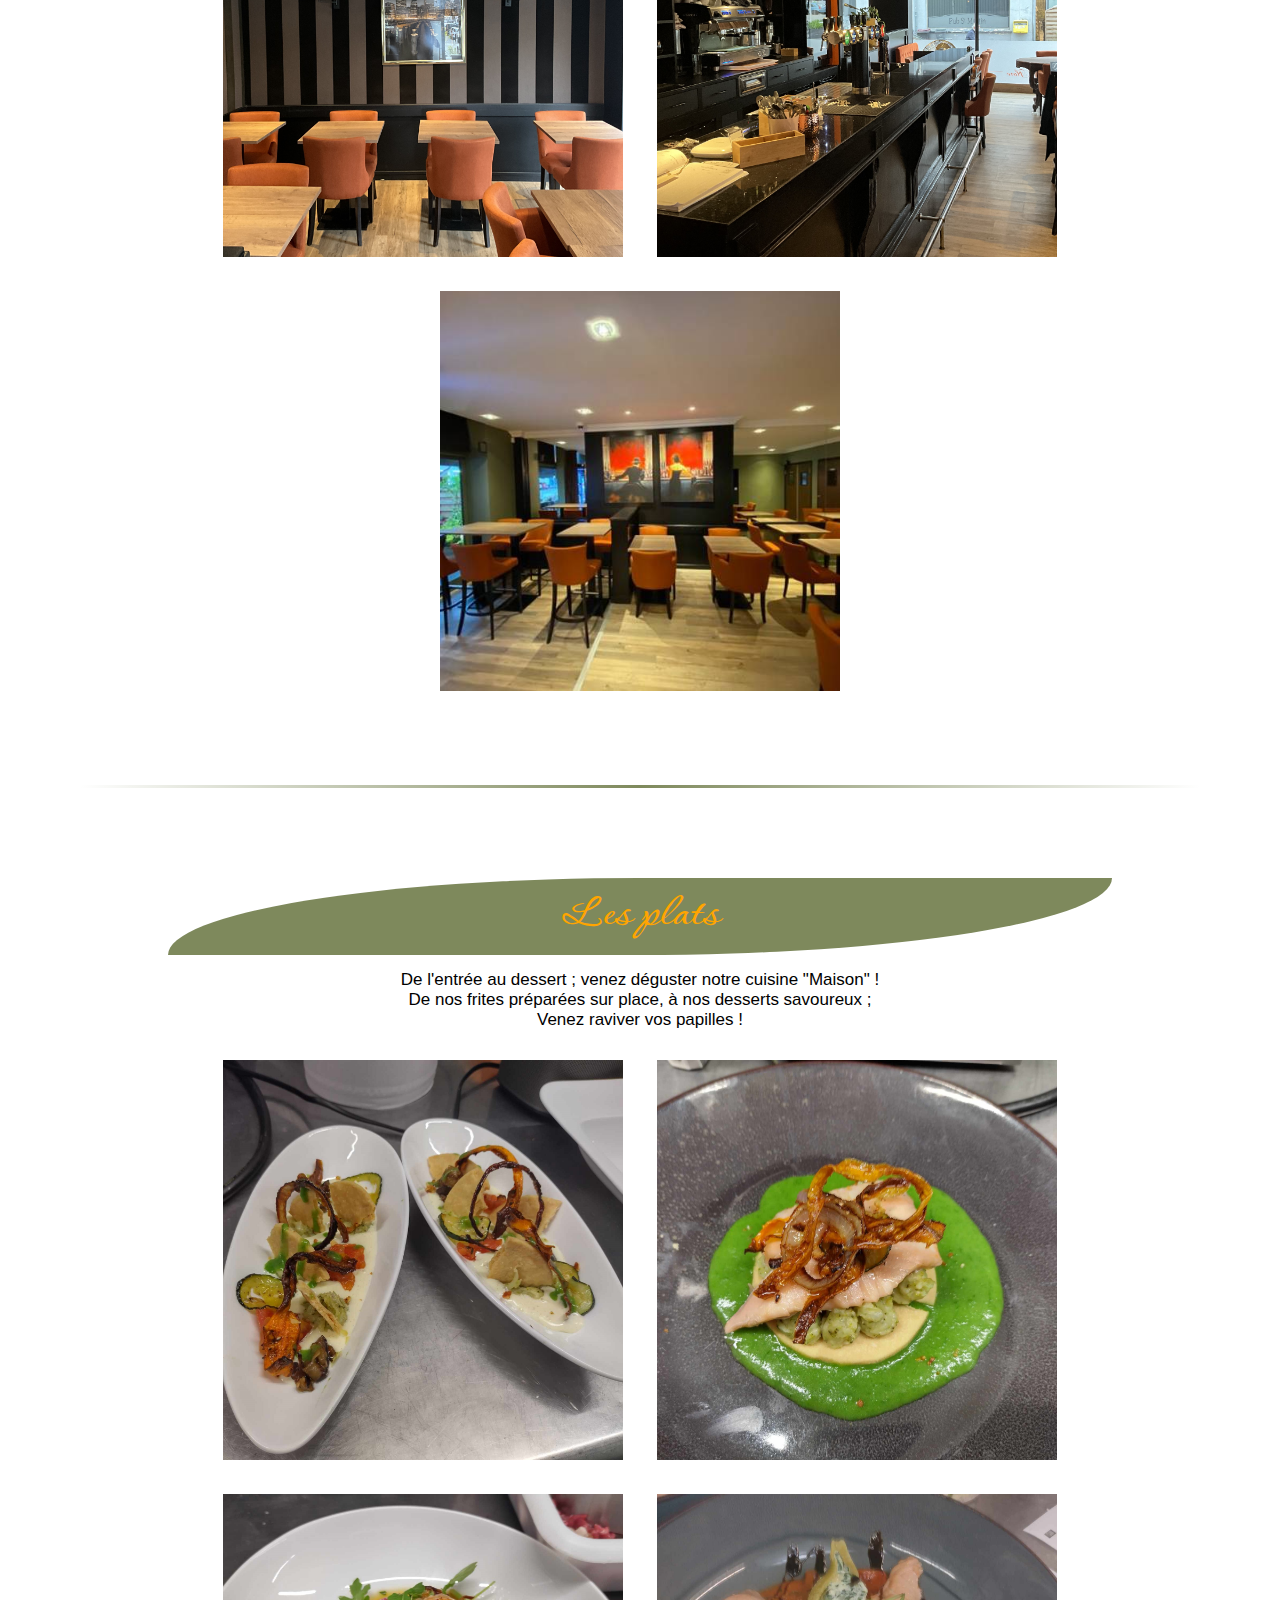
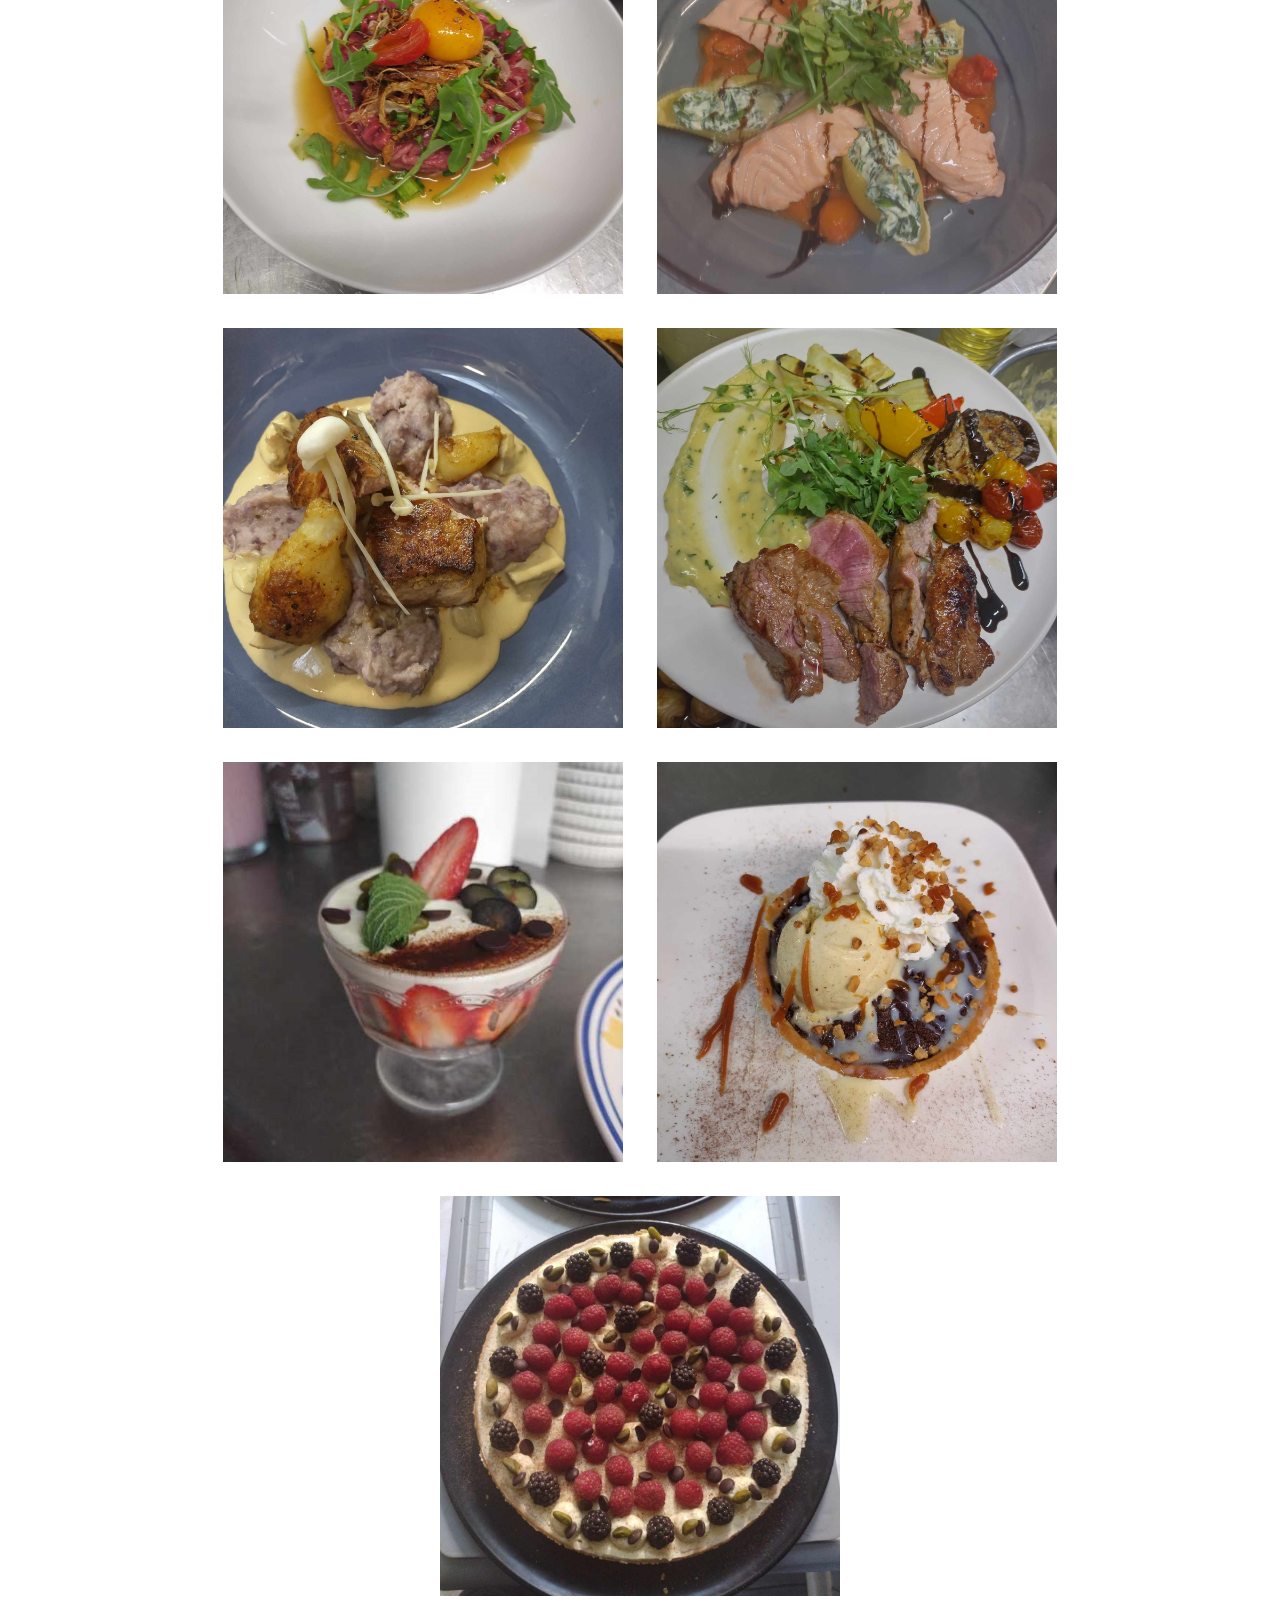
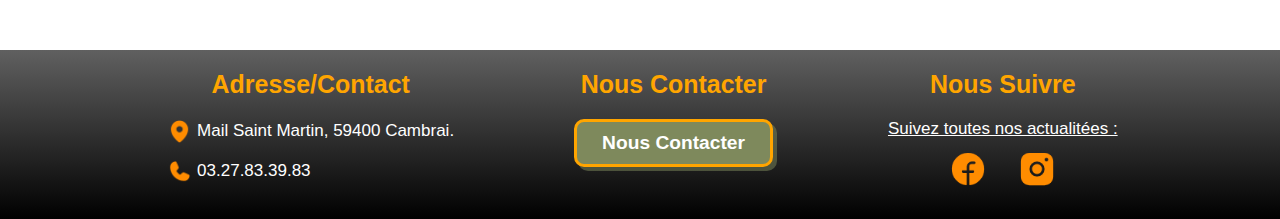
<file: photos.html>
<!DOCTYPE html>
<html lang="fr">
    <head>
        <meta charset="utf-8">
        <title>Le Flore Cambrai</title>
        <link rel="stylesheet" href="styles/style.css">
        <link rel="stylesheet" href="styles/photos.css">
        <link rel="preconnect" href="https://fonts.googleapis.com">
        <link rel="preconnect" href="https://fonts.gstatic.com" crossorigin>
        <link href="https://fonts.googleapis.com/css2?family=Corinthia:wght@400;700&display=swap" rel="stylesheet">
    </head>
    <body>
        <header>
                <nav>
                    <div class="nav-gauche">
                        <a href="index.html"><img src="icones/flore-icone.png" id="logo-flore"></a><!--voir pour remplacer par le logo-->
                    </div>
                    <div class="nav-milieu"><!--Navigation centrale-->
                        <a href="index.html">Acceuil</a>
                        <a href="bar.html">Le bar</a>
                        <a href="carte.html">La carte</a>
                        <a href="photos.html">Les photos</a>
                    </div>
                    <div class="nav-droite"><!--Navigation droite-->
                        <a href="contact.html">Nous Contacter</a>
                    </div>
                </nav>
        </header>
        <main>
            <section class="photos-flore">
                <h1>Le Flore</h1>
                    <p>Sur une térasse ensoleillée dès 8 heure le matin, juqu'à 16h ;</br>
                        vous pourrez profiter de la verdure du flore en plein centre ville !</p>
                        <a href="image/page-photos/flore-facade-3.jpg"><img src="image/page-photos/flore-facade-3-mini.jpg" title="Cliquez pour agrandir" alt="Salle du flore"></a>
                        <a href="image/page-photos/flore-terasse-1.jpg"><img src="image/page-photos/flore-terasse-1.jpg" title="Cliquez pour agrandir" alt="Salle du flore"></a>
                        <a href="image/page-photos/flore-facade-2.jpg"><img src="image/page-photos/flore-facade-2.jpg" title="Cliquez pour agrandir" alt="Salle du flore"></a>
            </section>  
                <hr>  
            <section class="photos-cadre">
                <h1>Le Cadre</h1>
                    <p>Un intérieur chic, du Jazz ; profitez de ce bel intérieur le temps d'un café ou d'un de nos délicieux plat !</p>
                        <a href="image/page-photos/flore-salle-1.jpg"><img src="image/page-photos/flore-salle-1-mini.jpg" title="Cliquez pour agrandir" alt="Salle du flore"></a>
                        <a href="image/page-photos/flore-bar-1.jpg"><img src="image/page-photos/flore-bar-1-mini.jpg" title="Cliquez pour agrandir" alt="Salle du flore"></a>
                        <a href="image/page-photos/flore-salle-2.jpg"><img src="image/page-photos/flore-salle-2.jpg" title="Cliquez pour agrandir" alt="Salle du flore"></a>
            </section>
                <hr>
            <section class="photos-plats">
                <h1>Les plats</h1>
                    <P>De l'entrée au dessert ; venez déguster notre cuisine "Maison" !</br>
                        De nos frites préparées sur place, à nos desserts savoureux ;</br>
                            Venez raviver vos papilles !</P>
                        <a href="image/page-photos/flore-entree-1.jpg"><img src="image/page-photos/flore-entree-1-mini.jpg" title="Cliquez pour agrandir" alt="Salle du flore"></a>
                        <a href="image/page-photos/flore-entree-2.jpg"><img src="image/page-photos/flore-entree-2-mini.jpg" title="Cliquez pour agrandir" alt="Salle du flore"></a>
                        <a href="image/page-photos/flore-entree-3.jpg"><img src="image/page-photos/flore-entree-3-mini.jpg" title="Cliquez pour agrandir" alt="Salle du flore"></a>
                        <a href="image/page-photos/flore-plat-1.jpg"><img src="image/page-photos/flore-plat-1-mini.jpg" title="Cliquez pour agrandir" alt="Salle du flore"></a>
                        <a href="image/page-photos/flore-plat-2.jpg"><img src="image/page-photos/flore-plat-2-mini.jpg" title="Cliquez pour agrandir" alt="Salle du flore"></a>
                        <a href="image/page-photos/flore-plat-3.jpg"><img src="image/page-photos/flore-plat-3-mini.jpg" title="Cliquez pour agrandir" alt="Salle du flore"></a>
                        <a href="image/page-photos/flore-dessert-1.jpg"><img src="image/page-photos/flore-dessert-1-mini.jpg" title="Cliquez pour agrandir" alt="Salle du flore"></a>
                        <a href="image/page-photos/flore-dessert-2.jpg"><img src="image/page-photos/flore-dessert-2-mini.jpg" title="Cliquez pour agrandir" alt="Salle du flore"></a>
                        <a href="image/page-photos/flore-dessert-3.jpg"><img src="image/page-photos/flore-dessert-3-mini.jpg" title="Cliquez pour agrandir" alt="Salle du flore"></a>
            </section>
        </main>
        <footer>
            <div class="footer-main"><!--Footer partie Gauche-->
                <h4>Adresse/Contact</h4>
                    <div class="info-add">
                        <p><img src="icones/pin-icone.png" id="home-icone"> Mail Saint Martin, 59400 Cambrai.</p>
                    </div>
                    <div class="info-add">
                        <p><img src="icones/phone-icone.png" id="call-icone"> 03.27.83.39.83</p>
                    </div>
            </div>
            <div class="footer-main"><!--Footer partie centrale-->
                    <h4>Nous Contacter</h4>
                    <a href="contact.html" id="bouton-footer-contact">Nous Contacter</a>
            </div>
            <div class="footer-main"><!--Footer partie droite-->
                <h4>Nous Suivre</h4><!--Ajouter logo et liens Facebook et instagram-->
                <p id="link-reseaux">Suivez toutes nos actualitées :</p>
                <a href="https://www.facebook.com/profile.php?id=100052680258353"><img src="icones/facebook-icone.png" id="facebook-icone"></a>
                <a href="https://www.instagram.com/le_flore_cambrai_/"><img src="icones/instagram-icone.png" id="insta-icone"></a>
            </div>
        </footer>
    </body>
</html>
</file>
<file: styles/style.css>
* {
    margin: 0;
}

/*En tête de page*/
nav {
    background: linear-gradient(180deg, black, #303030, #606060);
    height: 5em;
    color: orange;
    display: flex;
    flex-direction: row;
    flex-wrap: wrap;
    justify-content: space-around;
    align-items: center;
    
}

.nav-milieu a,
.nav-droite a {
    text-decoration: none;
    color: orange; 
    font-family: Corinthia, cursive;
    font-size: 2.5em;
    margin: 0px 25px 0px 25px;
}

nav a:visited {
    color: orange;
}

#logo-flore {
    height: 3.2em
}

/*Pied de page*/
footer {
    background: linear-gradient(360deg, black, #303030, #606060);
    font-family: Helvetica, sans-serif;
    color: white;
    font-size: 1.2em;
    display: flex;
    flex-direction: row;
    flex-wrap: nowrap;
    justify-content: center;
    margin-top: 10px;
}

footer h4 {
    color: orange;
    font-size: 1.3em;
    margin-bottom: 20px;
}

.footer-main {
    margin: 20px 50px 20px 50px ;
    text-align: center;
}

#bouton-footer-contact {
    background-color: #7e895c;
    color: white;
    font-weight: bold;
    text-decoration: none;
    display: inline-block;
    padding: 10px 25px 10px 25px;
    border: 3px solid orange;
    border-radius: 10px;
    box-shadow: 4px 4px 0px rgba(126, 137, 92, 0.5);
}

.info-add {
    text-align: start;
    margin: 5px;
}

#home-icone {
    vertical-align: middle;
    height: 25px;
}

#call-icone {
    vertical-align: middle;
    height: 25px;
}

#link-reseaux {
    text-decoration: underline;
    margin-bottom: 10px;
}

#facebook-icone {
    height: 40px;
    margin-right: 12px;
}

#insta-icone {
    height: 40px;
    margin-left: 12px;
}

footer a:visited {
    color: white;
}

footer a {
    text-decoration: none;
}
</file>
<file: styles/index.css>
/*Séparateurs*/
hr {
    height: 3px;
    border: 0;
    margin: 50px 80px 50px 80px;
    background-image: linear-gradient(90deg, transparent, #7e895c, transparent);
    }

/*Body*/
section {
    text-align: center;
}

Section a:visited {
    color: royalblue;
}

h1 {
    font-family: Corinthia, cursive;
    color: orange;
    font-size: 3em;
    margin-bottom: 12px;
}

p{
    font-family: Helvetica, sans-serif;
    font-size: 17px;
}

/*image d'acceuil*/
.image-acceuil {
    position: relative;
    background-size: cover;
    background-position: center;
    background-attachment: fixed;
    height: calc(100vh - 70px);
    display: flex;
    justify-content: center;
    align-items: center;
    margin-bottom: 50px;
}

/* .texte-acceuil {
    font-family: Corinthia, cursive;
    font-size: 5.5em;
    color: white;
    text-align: center;
} */ /*Voir si besoin de mettre le texte au centre*/


/*Présentation*/
 #presentation {
    width: 50%;
    margin: auto;
    padding: 30px;
    background-color: rgba(126, 137, 92, 50%) ;
    border-radius: 11% 89% 13% 87% / 72% 24% 76% 28%;
}

/*Les horaires*/
table {
    font-family: Helvetica, sans-serif;
    display: inline-block;
    margin: 0px 50px 0px 50px;
    border-collapse: collapse;
}

caption {
    font-size: 25px;
    padding: 15px;
}

td, th {
    border: 1px solid black;
    padding: 5px;
    width: 125px;
}

th {
    text-align: center;
}

td {
    text-align: left;
}

/*Le Contact*/
#contact p {
    font-family: Helvetica, sans-serif;
    font-size: 17px;
}

#contact a {
    background-color: orange;
    color: black;
    font-weight: bold;
    text-decoration: none;
    display: inline-block;
    margin-top: 10px;
    padding: 10px;
    border: 3px solid #7e895c;
    border-radius: 10px;
    box-shadow: 4px 4px 0px rgba(126, 137, 92, 0.5);
}

/*Les photos*/
#bouton-photos {
    background-color: orange;
    color: black;
    font-weight: bold;
    text-decoration: none;
    display: inline-block;
    margin: 10px;
    padding: 10px;
    border: 3px solid #7e895c;
    border-radius: 10px;
    box-shadow: 4px 4px 0px rgba(126, 137, 92, 0.5);
}

#photos img {
    height: 25em;
}
</file>
<file: styles/carte.css>
hr {
    height: 3px;
    border: 0;
    margin: 50px 100px 50px 100px;
    background-image: linear-gradient(90deg, transparent, #7e895c, transparent);
    }

    /*Général*/
    h1 {
        font-family: Corinthia, cursive;
        font-size: 5em;
        color: orange;
        margin: 15px;
    }
    
    h2 {
        font-family: Corinthia, cursive;
        font-size: 2.5em;
        color: orange;
        margin: 15px;
    }
    
    h3 {
        text-decoration: underline;
    }

/*Pour tous les tableaux*/
ul {
    list-style-type: none;
}

section {
    text-align: center;
}

caption {
    font-size: 20px;
    font-weight: bold;
    margin-bottom: 15px;
}

table {
    font-family: Helvetica, sans-serif;
    width: 25% auto;
    margin: 20px auto;
}

th {
    text-align: center;
    padding: 5px;
}


#articles {
    text-align: left;
    padding-right: 75px;
}

#prix {
    text-align: right;
    padding-left: 75px;
}

/*Softs*/
#soft-table,
    #chaud-table {
    display: inline-block;
    margin: 10px;
}

/*Cocktails*/
.cocktails {
    margin: 0;
}

#ingredients-cocktails {
    font-size: 13px;
    margin-bottom: 8px;
}

.avec-alcool,
    .sans-alcool {
    display: inline-flex;
    flex-direction: column;
    margin: 0px 15px 0px 15px;
}
</file>
<file: styles/contact.css>
/*page globale*/
h1 {
    font-family: Corinthia, cursive;
    font-size: 3em;
    color: orange;
    margin: 15px;
}

hr {
    height: 3px;
    border: 0;
    margin: 50px 80px 50px 80px;
    background-image: linear-gradient(90deg, transparent, #7e895c, transparent);
    }

p{
    font-family: Helvetica, sans-serif;
    font-size: 17px;
}

section {
    text-align: center;
}

/*partie "nous contacter"*/
.text-and-form {
    display: inline-flex;
    flex-direction: row;
    flex-wrap: wrap;
    align-items: center;
    width: 60%;
    height: auto;
    margin: auto;
    border: 2px solid black;
}

#contact-text {
    display: block;
    width: 50%;
    height: 100%;
    flex-wrap: wrap;
}

#contact-form {
    display: block;
    width: 50%;
    height: 100%;
    flex-wrap: wrap;
}

/*Formulaire*/
legend {
    font-family: Helvetica, sans-serif;
    font-size: 19px;
    font-weight: 600;
}

input {
    font-family: Helvetica, sans-serif;
    font-size: 17px;
    height: 35px;
    width: 100%;
    margin: 5px;
    border-top: 0;
    border-right: 0;
    border-bottom: 3px solid grey;
    border-left: 0;
}

textarea {
    font-family: Helvetica, sans-serif;
    font-size: 17px;
    height: 5em;
    width: 100%;
}

#bouton-envoyer {
    background-color: orange;
    font-weight: bold;
    width: 100%;
    padding: 5px 25px 20px 25px;
    border: 2px solid black;
    border-radius: 10px;
    box-shadow: 4px 4px 0px rgba(126, 137, 92, 0.5);
}

/*Map*/
.text-and-map {
    display: flex;
    flex-direction: row;
    flex-wrap: nowrap;
    align-items: center;
    width: 60%;
    height: auto;
    margin: auto;
    border: 2px solid black;
}

#map-text {
    display: block;
    width: 50%;
    height: 100%;
}

#map {
    display: block;
    width: 50%;
    height: 100%;
}

table {
    border: 1px solid black;
    margin: auto;
}

#jour {
    text-align: left;
}

#horaire {
    text-align: right;
}
</file>
<file: styles/photos.css>
/*Page Globale*/
h1 {
    font-family: Corinthia, cursive;
    font-size: 3em;
    color: orange;
    text-align: center;
    margin: 15px;
    padding: 10px;
    background-color: #7e895c;
    border-radius: 50% 50% 50% / 100% 0% 100% 0%
}

p {
    font-family: Helvetica, sans-serif;
    font-size: 17px;
    margin: 15px;
}

hr {
    height: 3px;
    border: 0;
    margin: 50px 80px 50px 80px;
    background-image: linear-gradient(90deg, transparent, #7e895c, transparent);
    }

/*Photos*/
section {
    text-align: center;
    margin: 12px 10% auto;
    padding: 25px;
}

section img {
    height: 25em;
    width: 30% auto;
    margin: 15px;
}

/*Voir pour créer un zoom au survol*/
/*img:hover {
    height: 50em;
    
}*/
</file>
